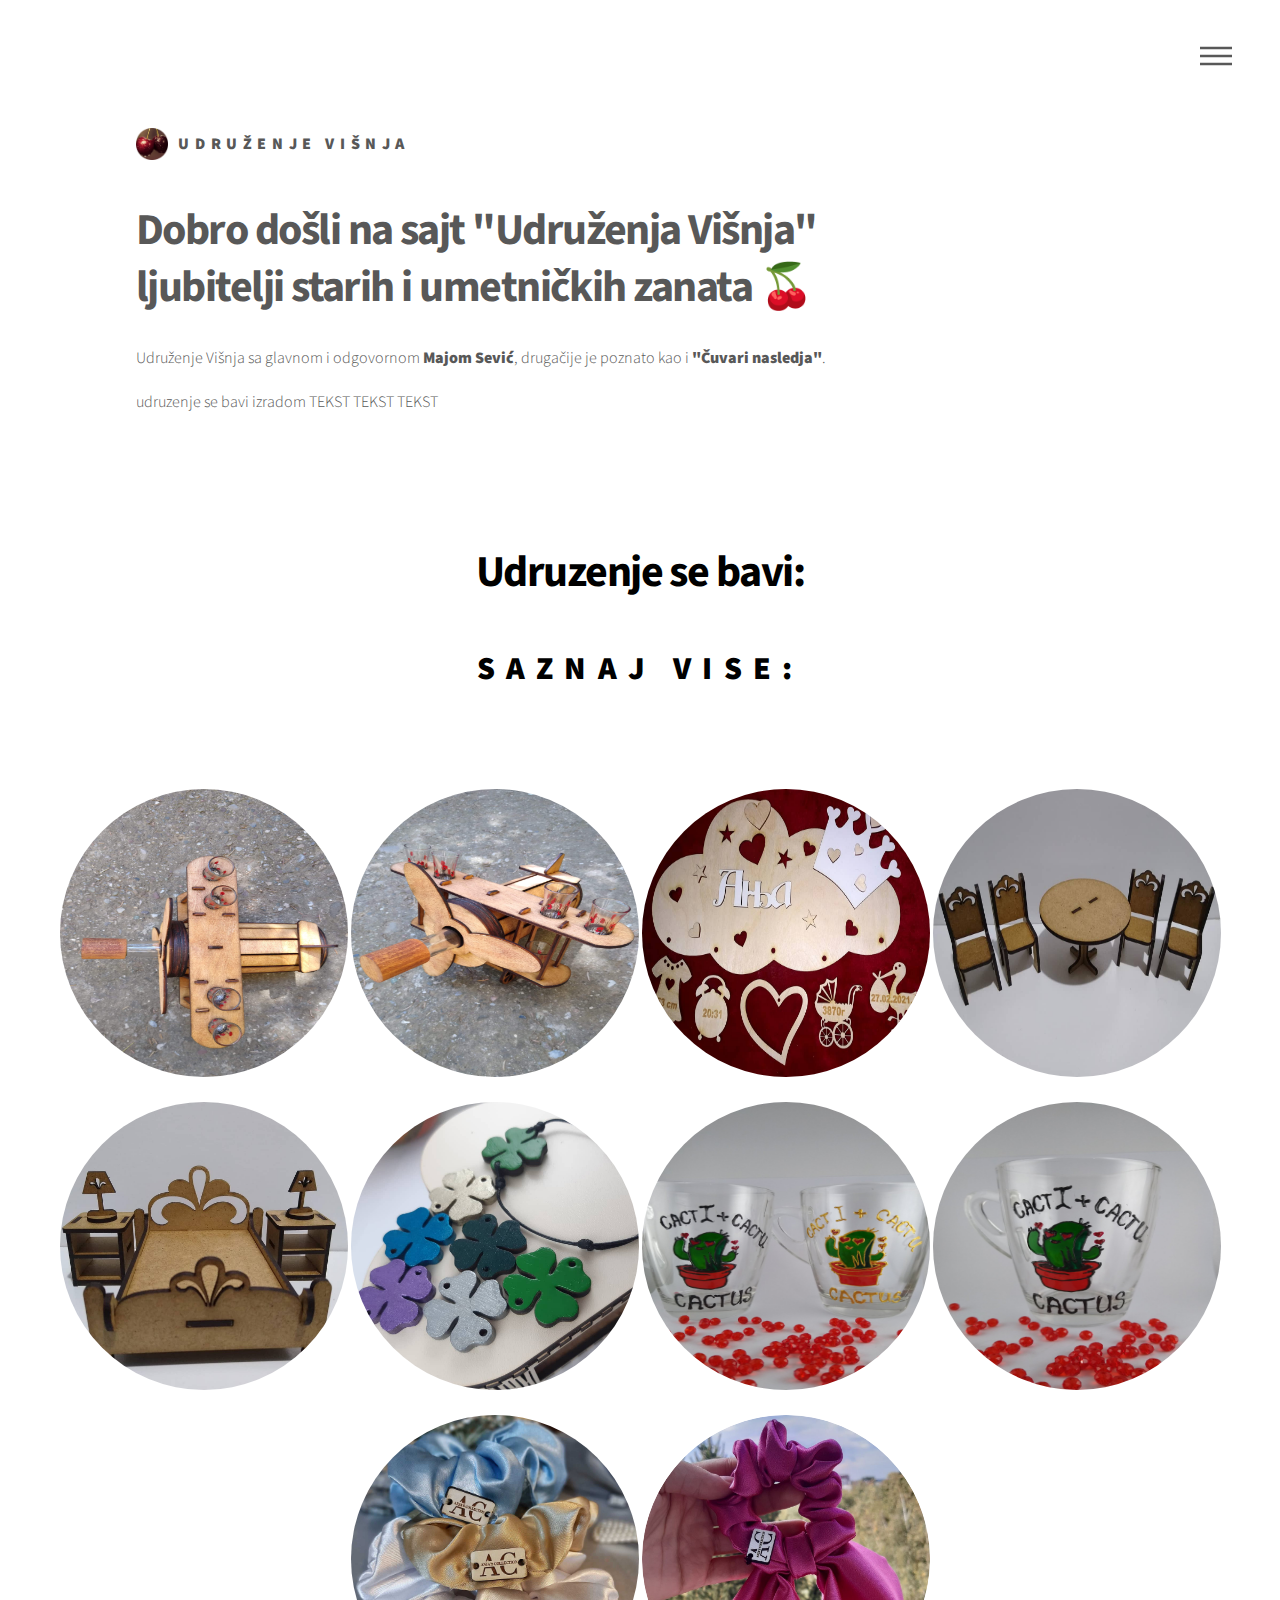
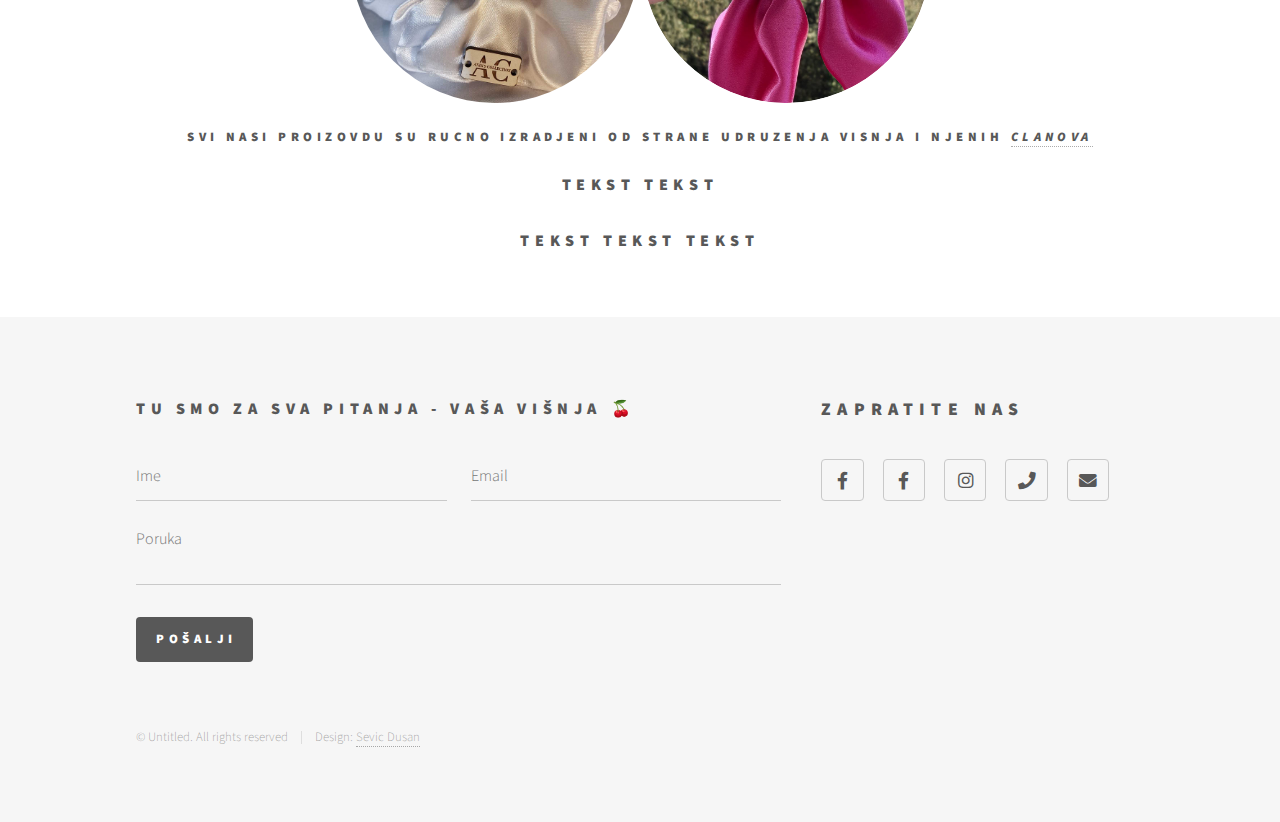
<file: index.html>
<!DOCTYPE HTML>

<html>
	<head>
		<title>Udruzenje visnja</title>
		<meta charset="utf-8" />
		<meta name="viewport" content="width=device-width, initial-scale=1, user-scalable=no" />
		<link rel="stylesheet" href="assets/css/main.css" />
		<noscript><link rel="stylesheet" href="assets/css/noscript.css" /></noscript>
		<link rel="icon" type="image/x-icon" href="favicon.ico">
	</head>
	<body class="is-preload">
		<!-- Wrapper -->
			<div id="wrapper">

				<!-- Header -->
					<header id="header">
						<div class="inner">

							<!-- Logo -->
								<a href="index.html" class="logo">
									<span class="symbol"><img src="slike/logo-krug.png" alt="" /></span><span class="title">Udruženje Višnja</span>
								</a>

							<!-- Nav -->
								<nav>
									<ul>
										<li><a href="#menu">Meni</a></li>
									</ul>
								</nav>

						</div>
					</header>

				<!-- Menu -->
					<nav id="menu">
						<h2>Meni</h2>
						<ul>
							<li><a href="index.html">Početna</a></li>
							<li><a href="galery.html">Proizvodi</a></li>
							<li><a href="vesti.html">Vesti - Dešavanja</a></li>
							<li><a href="clanovi.html">O udruženju</a></li>
						<!--	<li><a href="elements.html">Elements</a></li>-->
						</ul>
					</nav>

				<!-- Main -->
					<div id="main">
						<div class="inner">
							<header>
								<h1>Dobro došli na sajt "Udruženja Višnja"<br />
								ljubitelji starih i umetničkih zanata 🍒</h1>
								<p>Udruženje Višnja sa glavnom i odgovornom <b>Majom Sević</b>, drugačije je poznato kao i <b>"Čuvari nasledja"</b>.</p>
								<p>udruzenje se bavi izradom TEKST TEKST TEKST</p>
							</header>
							
						<!--<section class="tiles">
								<article class="style1">
									<span class="image">
										<img src="images/pic01.jpg" alt="" />
									</span>
									<a href="galery.html">
										<a href=""><h2>Magneti</h2></a>
										<div class="content">
											
										</div>
									</a>
								</article>
								<article class="style2">
									<span class="image">
										<img src="slike/laser cut/92734931_106945030988904_3971523904622559232_o.jpg" alt="" />
									</span>
									<a href="galery.html">
										<h2>Lasersko sečenje</h2>
										<div class="content">
											<p>TEKST TEKST TEKST</p>
										</div>
									</a>
								</article>
								<article class="style3">
									<span class="image">
										<img src="slike/narukvice & privesci/deteline 2.jpg" alt="" />
									</span>
									<a href="galery.html">
										<h2>Narukvice</h2>
										<div class="content">
											<p>TEKST TEKST TEKST</p>
										</div>
									</a>
								</article>
								<article class="style4">
									<span class="image">
										<img src="slike/narukvice & privesci/krigla piva i srce.jpg" alt="" />
									</span>
									<a href="galery.html">
										<h2>Privesci</h2>
										<div class="content">
											<p>TEKST TKEST KTKKEKEK.</p>
										</div>
									</a>
									
								</article>
								<article class="style5">
									<span class="image">
										<img src="slike/gumice/2.jpg" alt="" />
									</span>
									<a href="galery.html">
										<h2>Scrunchie gumice</h2>
										<div class="content">
											<p>Sed nisl arcu euismod sit amet nisi lorem etiam dolor veroeros et feugiat.</p>
										</div>
									</a>
								</article>
								<article class="style6">
									<span class="image">
										<img src="slike/case/0-02-05-ee8791353b8af9530e19d1603894f9ac06f1be6d5508ac85122230de452ca9df_eebfcd76.jpg" alt="" />
									</span>
									<a href="galery.html">
										<h2>Čaše</h2>
										<div class="content">
											<p>Sed nisl arcu euismod sit amet nisi lorem etiam dolor veroeros et feugiat.</p>
										</div>
									</a>
								</article>
								<article class="style2">
									<span class="image">
										<img src="images/pic07.jpg" alt="" />
									</span>
									<a href="galery.html">
										<h2>Flaše</h2>
										<div class="content">
											<p>Sed nisl arcu euismod sit amet nisi lorem etiam dolor veroeros et feugiat.</p>
										</div>
									</a>
								</article>
								<article class="style3">
									<span class="image">
										<img src="images/pic08.jpg" alt="" />
									</span>
									<a href="galery.html">
										<h2>Dekupaž</h2>
										<div class="content">
											<p>Sed nisl arcu euismod sit amet nisi lorem etiam dolor veroeros et feugiat.</p>
										</div>
									</a>
								</article>
								<article class="style1">
									<span class="image">
										<img src="images/pic09.jpg" alt="" />
									</span>
									<a href="galery.html">
										<h2>Grnčarija</h2>
										<div class="content">
											<p>Sed nisl arcu euismod sit amet nisi lorem etiam dolor veroeros et feugiat.</p>
										</div>
									</a>
								</article>-->	
							<!--<article class="style5">
									<span class="image">
										<img src="images/pic10.jpg" alt="" />
									</span>
									<a href="galery.html">
										<h2>TEKST</h2>
										<div class="content">
											<p>Sed nisl arcu euismod sit amet nisi lorem etiam dolor veroeros et feugiat.</p>
										</div>
									</a>
								</article>
								<article class="style6">
									<span class="image">
										<img src="images/pic11.jpg" alt="" />
									</span>
									<a href="galery.html">
										<h2>TEKST</h2>
										<div class="content">
											<p>Sed nisl arcu euismod sit amet nisi lorem etiam dolor veroeros et feugiat.</p>
										</div>
									</a>
								</article>
								<article class="style4">
									<span class="image">
										<img src="images/pic12.jpg" alt="" />
									</span>
									<a href="galery.html">
										<h2>TEKST</h2>
										<div class="content">
											<p>Sed nisl arcu euismod sit amet nisi lorem etiam dolor veroeros et feugiat.</p>
										</div>
									</a>
								</article>-->	
							</div>
						</div>
								<section class="category">
									<h1 class="heading">Udruzenje se bavi:</h1>
									<h3 class="heading2">Saznaj vise:</h3>


									
									
									
									<div class="box-container1">
										<div class="box1">
											
										
										
											<img class="img1" src="slike/laser cut/avion flasa.jpeg" alt="">
											<img class="img1" src="slike/laser cut/avion flasa 1.jpeg" alt="">
											<img class="img1" src="slike/laser cut/anja dete.jpg" alt="">
											<img class="img1" src="slike/laser cut/sto i stolice.jpg" alt="">
											<img class="img1" src="slike/laser cut/krevtetee.jpg" alt="">
											<img class="img1" src="slike/narukvice & privesci/deteline 2.jpg" alt="">
											<img class="img1" src="slike/case/caty.jpg" alt="">
											<img class="img1" src="slike/case/cackt.jpg" alt="">
											<img class="img1" src="slike/Scrunchie/13.jpg" alt="">
											<img class="img1" src="slike/okrugle/412-modified.png" alt="">
											

											<h4><p>Svi nasi proizovdu su rucno izradjeni od strane udruzenja visnja i njenih <a href="clanovi.html" target="_blank "><B><i>clanova</i></B></a></p></h4>
											<h3><p> TEKST TEKST</p>
												<p>TEKST TEKST TEKST</p></h3>
										
										</div>


									</div>
								
						
									
											
										
							</section>
					

					

				<!-- Footer -->
					<footer id="footer">
						<div class="inner">
							<section>
								<h3>Tu smo za sva pitanja - Vaša Višnja 🍒</h3>
								<form method="post" action="#">
									<div class="fields">
										<div class="field half">
											<input type="text" name="name" id="name" placeholder="Ime" />
										</div>
										<div class="field half">
											<input type="email" name="email" id="email" placeholder="Email" />
										</div>
										<div class="field">
											<textarea name="message" id="message" placeholder="Poruka"></textarea>
										</div>
									</div>
									<ul class="actions">
										<li><input type="submit" value="Pošalji" class="primary" /></li>
									</ul>
								</form>
							</section>
							<section>
								<h2>Zapratite nas</h2>
								<ul class="icons">
								<!--	<li><a href="#" class="icon brands style2 fa-twitter"><span class="label">Twitter</span></a></li>-->
								<li><a href="https://www.facebook.com/VisnjaSShop" target="_blank"class="icon brands style2 fa-facebook-f"><span class="label">Facebook - Shop</span></a></li>
								<li><a href="https://www.facebook.com/udruzenjevisnja" target="_blank"class="icon brands style2 fa-facebook-f"><span class="label">Facebook</span></a></li>
									<li><a href="https://www.instagram.com/visnjas_shop/"target="_blank" class="icon brands style2 fa-instagram"><span class="label">Instagram</span></a></li>
								<!--	<li><a href="#" class="icon brands style2 fa-dribbble"><span class="label">Dribbble</span></a></li>-->
									<!--<li><a href="#" class="icon brands style2 fa-github"><span class="label">GitHub</span></a></li>-->
								<!--	<li><a href="#" class="icon brands style2 fa-500px"><span class="label">500px</span></a></li>-->
									<li><a href="0649088960"target="_blank" class="icon solid style2 fa-phone"><span class="label">Phone</span></a></li>
									<li><a href="udruzenjevisnja@gmail.com" target="_blank"class="icon solid style2 fa-envelope"><span class="label">Email</span></a></li>
								</ul>
							</section>
							<ul class="copyright">
								<li>&copy; Untitled. All rights reserved</li><li>Design: <a href="https://sevicduk.github.io/">Sevic Dusan</a></li>
							</ul>
						</div>
					</footer>

			</div>

		<!-- Scripts -->
			<script src="assets/js/jquery.min.js"></script>
			<script src="assets/js/browser.min.js"></script>
			<script src="assets/js/breakpoints.min.js"></script>
			<script src="assets/js/util.js"></script>
			<script src="assets/js/main.js"></script>

	</body>
</html>
</file>
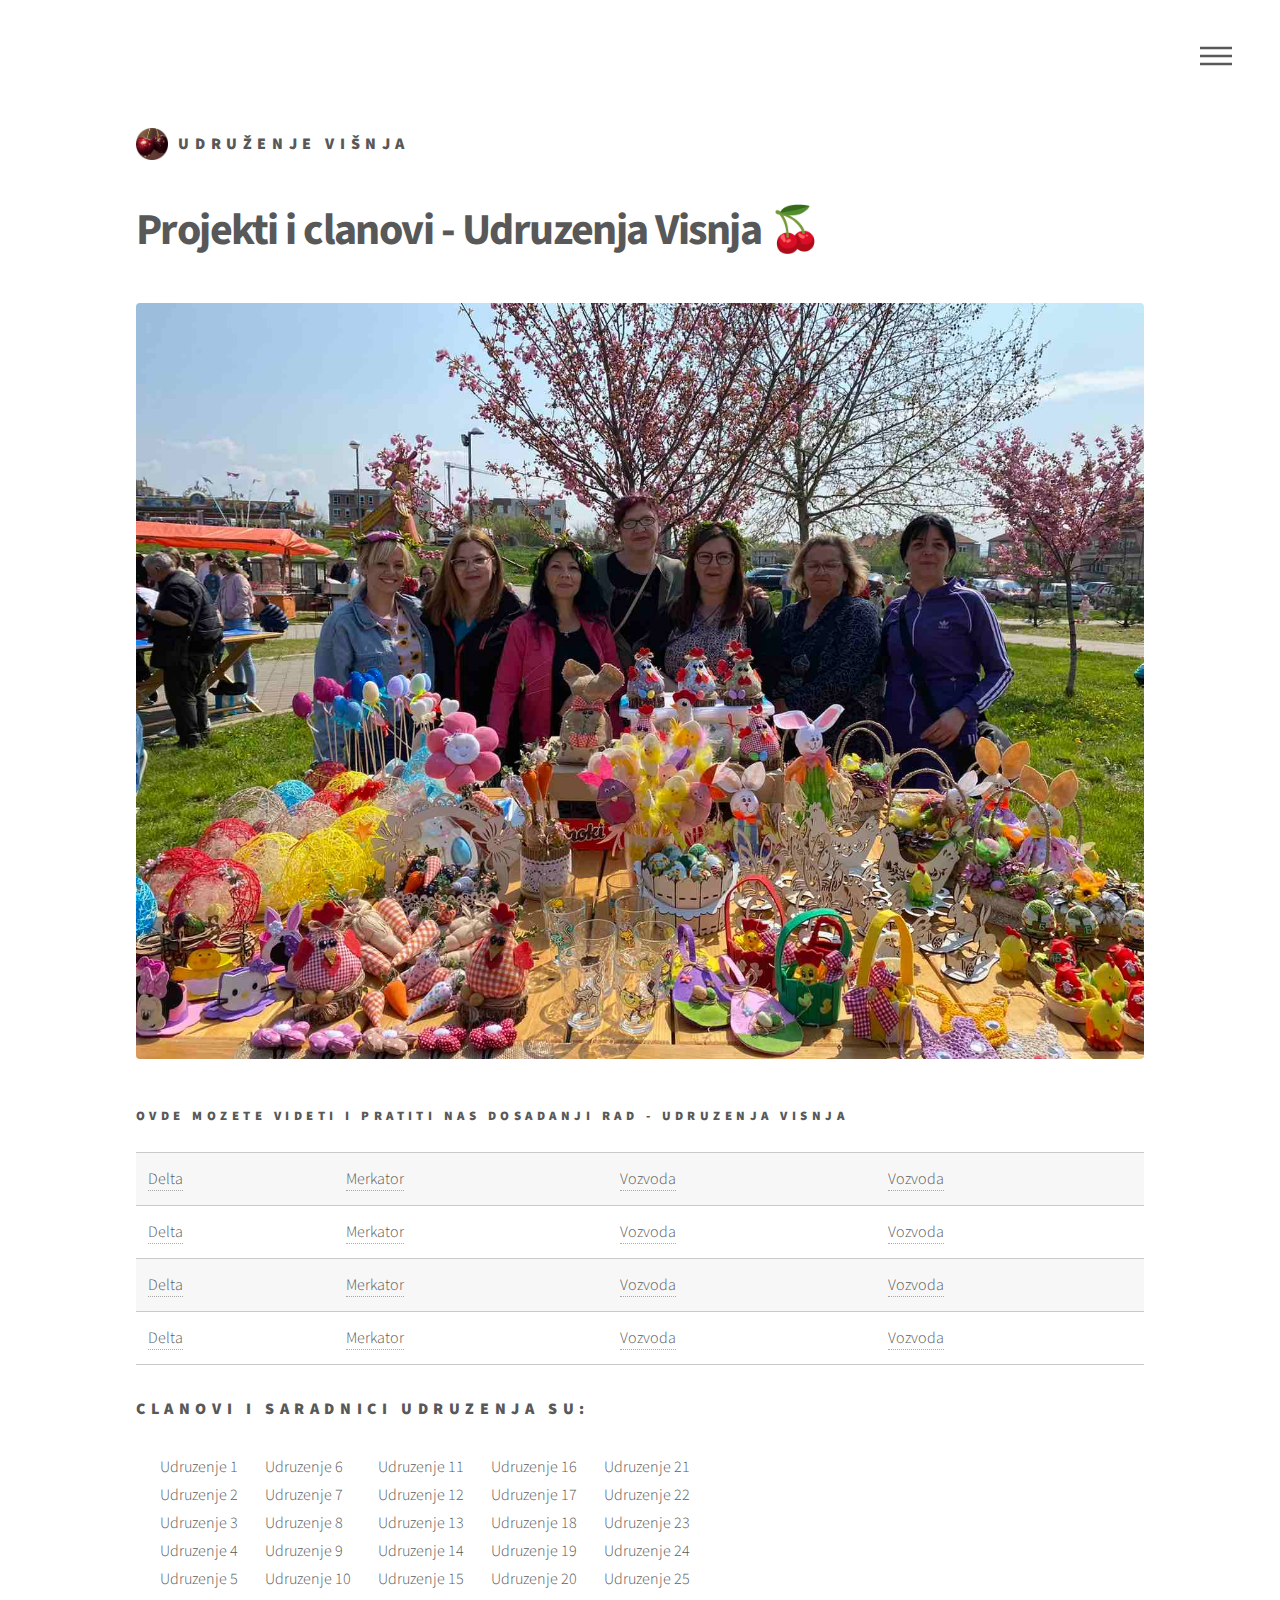
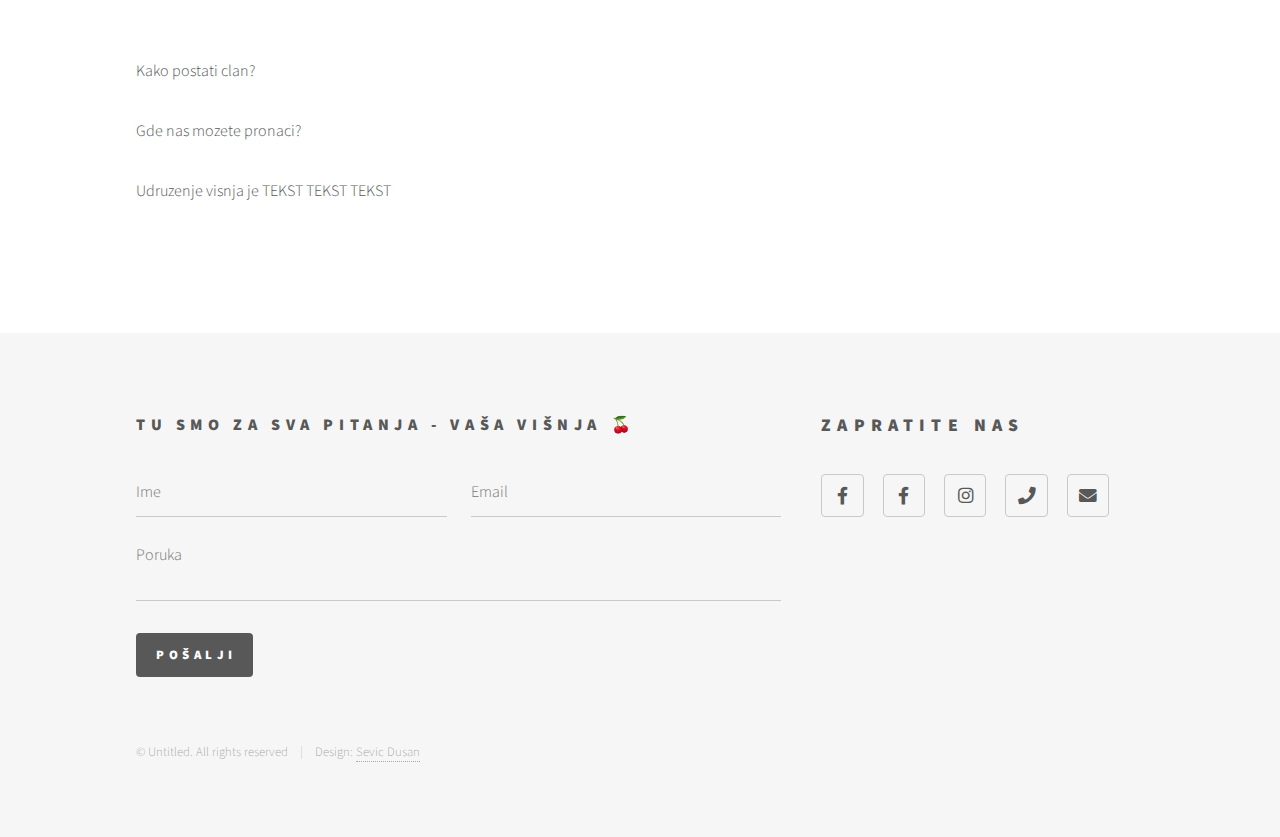
<file: clanovi.html>
<!DOCTYPE HTML>

<html>
	<head>
		<title>Udruzenje Visnja</title>
		<meta charset="utf-8" />
		<meta name="viewport" content="width=device-width, initial-scale=1, user-scalable=no" />
		<link rel="stylesheet" href="assets/css/main.css" />
		<noscript><link rel="stylesheet" href="assets/css/noscript.css" /></noscript>
		<link rel="icon" type="image/x-icon" href="favicon.ico">
	</head>
	<body class="is-preload">
		<!-- Wrapper -->
			<div id="wrapper">

				<!-- Header -->
					<header id="header">
						<div class="inner">

							<!-- Logo -->
								<a href="index.html" class="logo">
									<span class="symbol"><img src="slike/logo-krug.png" alt="" /></span><span class="title">Udruženje Višnja</span>
								</a>

							<!-- Nav -->
								<nav>
									<ul>
										<li><a href="#menu">Meni</a></li>
									</ul>
								</nav>

						</div>
					</header>

				<!-- Menu -->
					<nav id="menu">
						<h2>Meni</h2>
						<ul>
							<li><a href="index.html">Početna</a></li>
							<li><a href="galery.html">Proizvodi</a></li>
							<li><a href="vesti.html">Vesti - Dešavanja</a></li>
							<li><a href="clanovi.html">O udruženju</a></li>
						<!--	<li><a href="elements.html">Elements</a></li>-->
						</ul>
					</nav>

				<!-- Main -->
					<div id="main">
						<div class="inner">
							<h1>Projekti i clanovi  - Udruzenja Visnja 🍒</h1>
							<span class="image main"><img src="slike/Visnja/proba2.jpg" alt="" /></span>
							<h4>Ovde mozete videti i pratiti nas dosadanji rad - <strong>Udruzenja Visnja</strong></h4>
							<table class="filter" style="width:100%" >
								<tr>
								<td><a href="#" target="_blank">Delta</a></td>
								<td><a href="" target="_blank">Merkator</a></td>
								  <td><a href=""target="_blank">Vozvoda</a></td>
								  <td><a href=""target="_blank">Vozvoda</a></td>
								</tr>
								<tr>
									<td><a href="#" target="_blank">Delta</a></td>
								<td><a href="" target="_blank">Merkator</a></td>
								  <td><a href=""target="_blank">Vozvoda</a></td>
								  <td><a href=""target="_blank">Vozvoda</a></td>
								</tr>
								<tr>
									<td><a href="#" target="_blank">Delta</a></td>
									<td><a href="" target="_blank">Merkator</a></td>
									  <td><a href=""target="_blank">Vozvoda</a></td>
									  <td><a href=""target="_blank">Vozvoda</a></td>
								</tr>
								
								<tr>
									<td><a href="#" target="_blank">Delta</a></td>
									<td><a href="https://www.facebook.com/" target="_blank">Merkator</a></td>
									  <td><a href="https://www.facebook.com/"target="_blank">Vozvoda</a></td>
									  <td><a href=""target="_blank">Vozvoda</a></td>
								</tr>
							  </table>
							  <h3><p>Clanovi i saradnici udruzenja su:</h3>
								<ul class="tabela">
									<Li>Udruzenje 1</Li>
									<li>Udruzenje 2</li>
									<li>Udruzenje 3</li>
									<li>Udruzenje 4</li>
									<li>Udruzenje 5</li>
								</ul>
								<ul class="tabela">
									<Li>Udruzenje 6</Li>
									<li>Udruzenje 7</li>
									<li>Udruzenje 8</li>
									<li>Udruzenje 9</li>
									<li>Udruzenje 10</li>
								</ul>
								<ul class="tabela">
									<Li>Udruzenje 11</Li>
									<li>Udruzenje 12</li>
									<li>Udruzenje 13</li>
									<li>Udruzenje 14</li>
									<li>Udruzenje 15</li>
								</ul>
								<ul class="tabela">
									<Li>Udruzenje 16</Li>
									<li>Udruzenje 17</li>
									<li>Udruzenje 18</li>
									<li>Udruzenje 19</li>
									<li>Udruzenje 20</li>
								</ul>
								<ul class="tabela">
									<Li>Udruzenje 21</Li>
									<li>Udruzenje 22</li>
									<li>Udruzenje 23</li>
									<li>Udruzenje 24</li>
									<li>Udruzenje 25</li>
								</ul>
							</p>

							
							<p>Kako postati clan?</p>
							<p>Gde nas mozete pronaci?</p>
							<p>Udruzenje visnja je  TEKST TEKST TEKST</p>
						</div>
					</div>

				<!-- Footer -->
				<footer id="footer">
					<div class="inner">
						<section>
							<h3>Tu smo za sva pitanja - Vaša Višnja 🍒</h3>
							<form method="post" action="#">
								<div class="fields">
									<div class="field half">
										<input type="text" name="name" id="name" placeholder="Ime" />
									</div>
									<div class="field half">
										<input type="email" name="email" id="email" placeholder="Email" />
									</div>
									<div class="field">
										<textarea name="message" id="message" placeholder="Poruka"></textarea>
									</div>
								</div>
								<ul class="actions">
									<li><input type="submit" value="Pošalji" class="primary" /></li>
								</ul>
							</form>
						</section>
						<section>
							<h2>Zapratite nas</h2>
							<ul class="icons">
							<!--	<li><a href="#" class="icon brands style2 fa-twitter"><span class="label">Twitter</span></a></li>-->
							<li><a href="https://www.facebook.com/VisnjaSShop" class="icon brands style2 fa-facebook-f"><span class="label">Facebook - Shop</span></a></li>
							<li><a href="https://www.facebook.com/udruzenjevisnja" class="icon brands style2 fa-facebook-f"><span class="label">Facebook</span></a></li>
								<li><a href="https://www.instagram.com/visnjas_shop/" class="icon brands style2 fa-instagram"><span class="label">Instagram</span></a></li>
							<!--	<li><a href="#" class="icon brands style2 fa-dribbble"><span class="label">Dribbble</span></a></li>-->
								<!--<li><a href="#" class="icon brands style2 fa-github"><span class="label">GitHub</span></a></li>-->
							<!--	<li><a href="#" class="icon brands style2 fa-500px"><span class="label">500px</span></a></li>-->
								<li><a href="0649088960" class="icon solid style2 fa-phone"><span class="label">Phone</span></a></li>
								<li><a href="udruzenjevisnja@gmail.com" class="icon solid style2 fa-envelope"><span class="label">Email</span></a></li>
							</ul>
						</section>
						<ul class="copyright">
							<li>&copy; Untitled. All rights reserved</li><li>Design: <a href="https://sevicduk.github.io/">Sevic Dusan</a></li>
						</ul>
					</div>
				</footer>

		</div>
			</div>

		<!-- Scripts -->
			<script src="assets/js/jquery.min.js"></script>
			<script src="assets/js/browser.min.js"></script>
			<script src="assets/js/breakpoints.min.js"></script>
			<script src="assets/js/util.js"></script>
			<script src="assets/js/main.js"></script>

	</body>
</html>
</file>
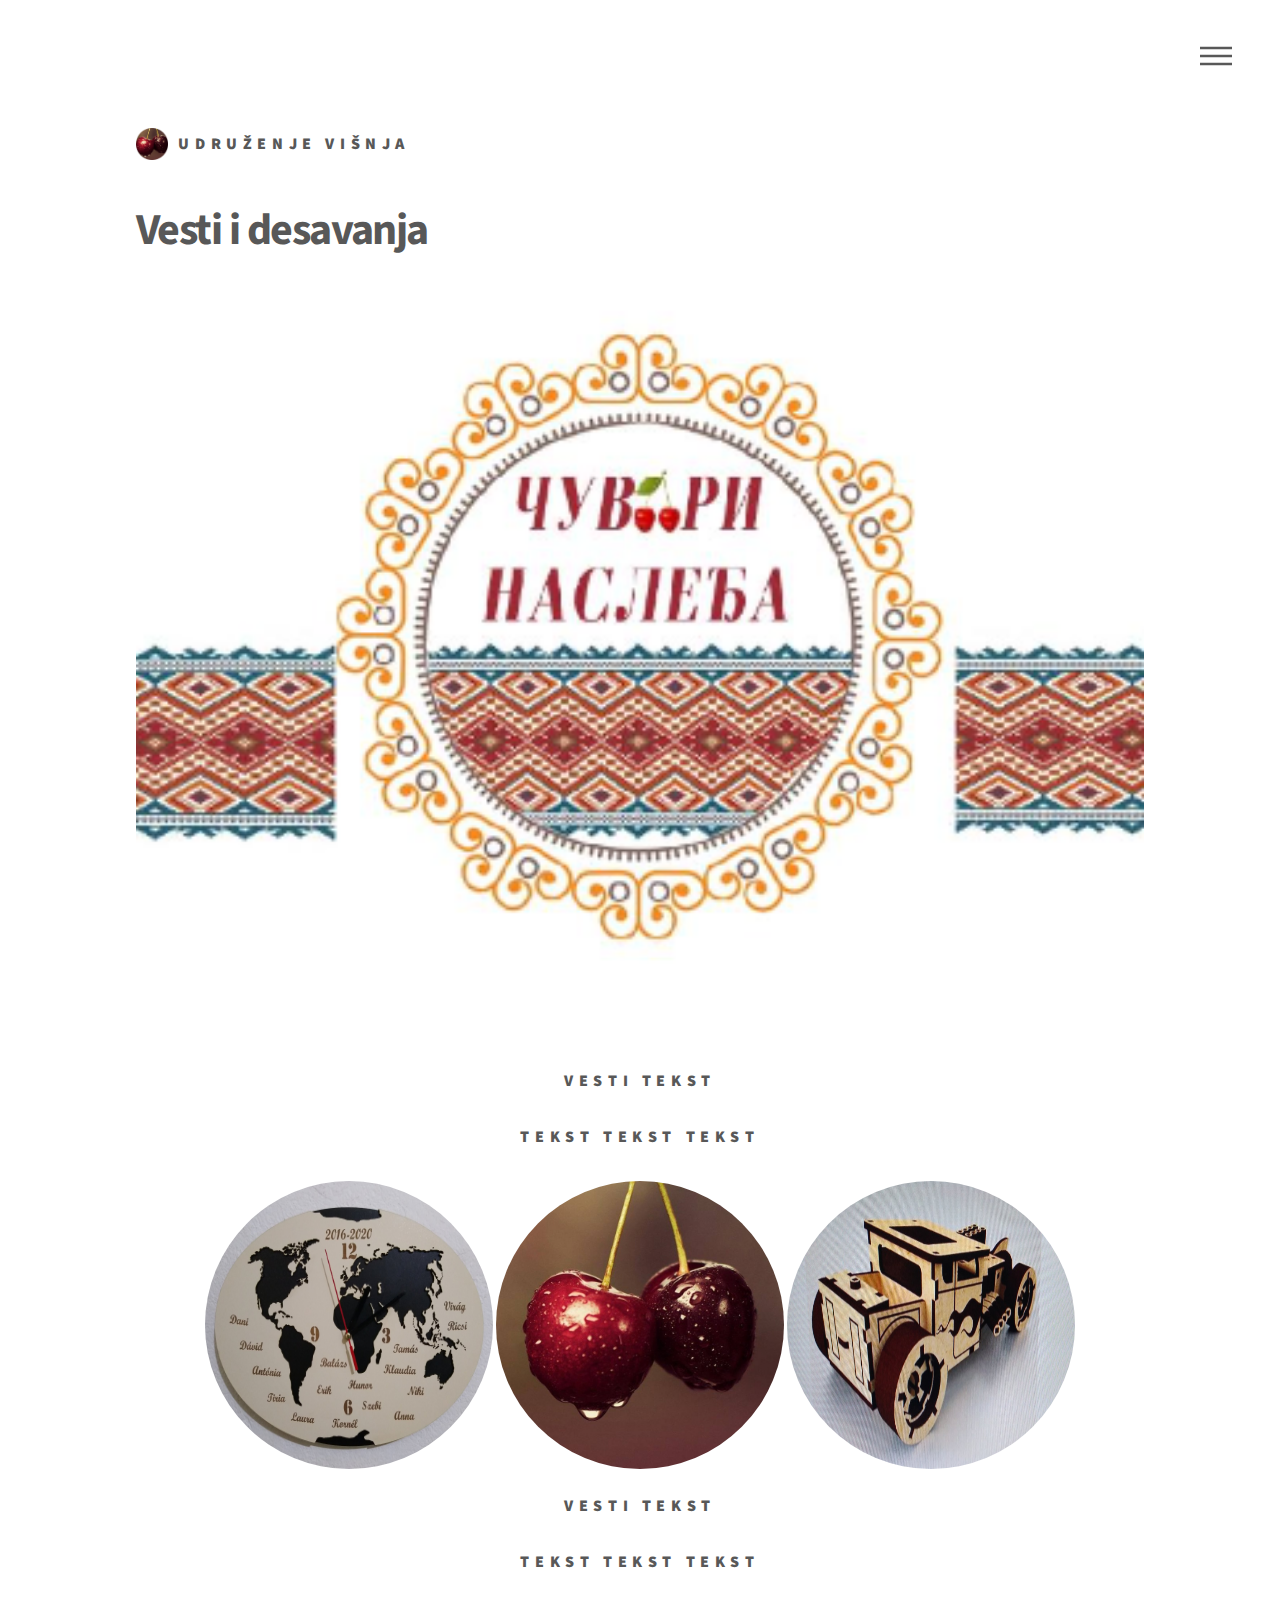
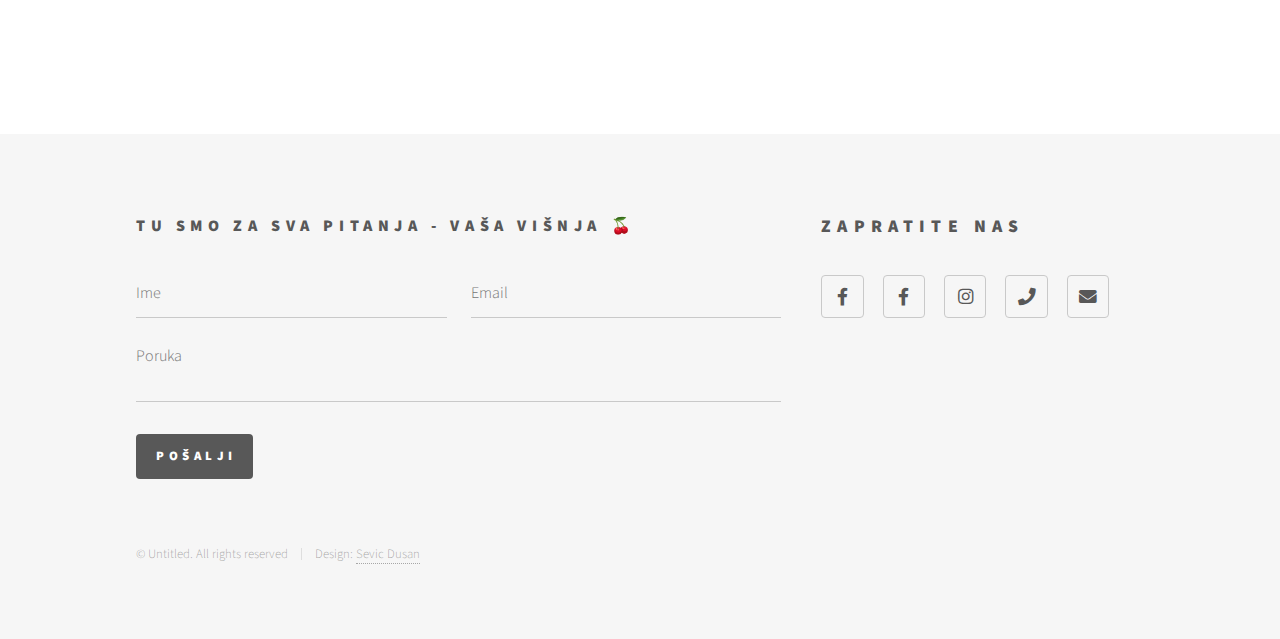
<file: vesti.html>
<!DOCTYPE HTML>

<html>
	<head>
		<title>Udruzenje Visnja</title>
		<meta charset="utf-8" />
		<meta name="viewport" content="width=device-width, initial-scale=1, user-scalable=no" />
		<link rel="stylesheet" href="assets/css/main.css" />
		<noscript><link rel="stylesheet" href="assets/css/noscript.css" /></noscript>
		<link rel="icon" type="image/x-icon" href="favicon.ico">
	</head>
	<body class="is-preload">
		<!-- Wrapper -->
			<div id="wrapper">

				<!-- Header -->
					<header id="header">
						<div class="inner">

							<!-- Logo -->
								<a href="index.html" class="logo">
									<span class="symbol"><img src="slike/logo-krug.png" alt="" /></span><span class="title">Udruženje Višnja</span>
								</a>

							<!-- Nav -->
								<nav>
									<ul>
										<li><a href="#menu">Meni</a></li>
									</ul>
								</nav>

						</div>
					</header>

				<!-- Menu -->
					<nav id="menu">
						<h2>Meni</h2>
						<ul>
							<li><a href="index.html">Početna</a></li>
							<li><a href="galery.html">Proizvodi</a></li>
							<li><a href="vesti.html">Vesti - Dešavanja</a></li>
							<li><a href="clanovi.html">O udruženju</a></li>
							<!-- <li><a href="elements.html">Elements</a></li>-->
						</ul>
					</nav>

				<!-- Main -->
					<div id="main">
						<div class="inner">
							<h1>Vesti i desavanja</h1>
							<span class="image main"><img src="cuvari nasledja.png" alt="" /></span>
							<div class="box-container1">
								<div class="box1">
							<h3><p> VESTI TEKST</p>
							<p>TEKST TEKST TEKST</p></h3>
							
							
									
							<img class="img1" src="slike/Visnja/24.jpg" alt="">	
							<img class="img1" src="slike/logo.jpg" alt="">
									
									
									<img class="img1" src="slike/Visnja/25.jpg" alt="">

									<h3><p> VESTI TEKST</p>
										<p>TEKST TEKST TEKST</p></h3>
									</div>	
									</div>
						</div>
					</div>

				<!-- Footer -->
				<footer id="footer">
					<div class="inner">
						<section>
							<h3>Tu smo za sva pitanja - Vaša Višnja 🍒</h3>
							<form method="post" action="#">
								<div class="fields">
									<div class="field half">
										<input type="text" name="name" id="name" placeholder="Ime" />
									</div>
									<div class="field half">
										<input type="email" name="email" id="email" placeholder="Email" />
									</div>
									<div class="field">
										<textarea name="message" id="message" placeholder="Poruka"></textarea>
									</div>
								</div>
								<ul class="actions">
									<li><input type="submit" value="Pošalji" class="primary" /></li>
								</ul>
							</form>
						</section>
						<section>
							<h2>Zapratite nas</h2>
							<ul class="icons">
							<!--	<li><a href="#" class="icon brands style2 fa-twitter"><span class="label">Twitter</span></a></li>-->
							<li><a href="https://www.facebook.com/VisnjaSShop"target="_blank" class="icon brands style2 fa-facebook-f"><span class="label">Facebook - Shop</span></a></li>
							<li><a href="https://www.facebook.com/udruzenjevisnja"target="_blank" class="icon brands style2 fa-facebook-f"><span class="label">Facebook</span></a></li>
								<li><a href="https://www.instagram.com/visnjas_shop/"target="_blank" class="icon brands style2 fa-instagram"><span class="label">Instagram</span></a></li>
							<!--	<li><a href="#" class="icon brands style2 fa-dribbble"><span class="label">Dribbble</span></a></li>-->
								<!--<li><a href="#" class="icon brands style2 fa-github"><span class="label">GitHub</span></a></li>-->
							<!--	<li><a href="#" class="icon brands style2 fa-500px"><span class="label">500px</span></a></li>-->
								<li><a href="0649088960"target="_blank" class="icon solid style2 fa-phone"><span class="label">Phone</span></a></li>
								<li><a href="udruzenjevisnja@gmail.com"target="_blank" class="icon solid style2 fa-envelope"><span class="label">Email</span></a></li>
							</ul>
						</section>
						<ul class="copyright">
							<li>&copy; Untitled. All rights reserved</li><li>Design: <a href="https://sevicduk.github.io/">Sevic Dusan</a></li>
						</ul>
					</div>
				</footer>

		</div>

		<!-- Scripts -->
			<script src="assets/js/jquery.min.js"></script>
			<script src="assets/js/browser.min.js"></script>
			<script src="assets/js/breakpoints.min.js"></script>
			<script src="assets/js/util.js"></script>
			<script src="assets/js/main.js"></script>

	</body>
</html>
</file>
<file: assets/css/noscript.css>
/*
	Phantom by HTML5 UP
	html5up.net | @ajlkn
	Free for personal and commercial use under the CCA 3.0 license (html5up.net/license)
*/

/* Tiles */

	body.is-preload .tiles article {
		-moz-transform: none;
		-webkit-transform: none;
		-ms-transform: none;
		transform: none;
		opacity: 1;
	}
</file>
<file: assets/css/main.css>
@import url(fontawesome-all.min.css);
@import url("https://fonts.googleapis.com/css?family=Source+Sans+Pro:300,700,900");

/*
	Phantom by HTML5 UP
	html5up.net | @ajlkn
	Free for personal and commercial use under the CCA 3.0 license (html5up.net/license)
*/

html, body, div, span, applet, object,
iframe, h1, h2, h3, h4, h5, h6, p, blockquote,
pre, a, abbr, acronym, address, big, cite,
code, del, dfn, em, img, ins, kbd, q, s, samp,
small, strike, strong, sub, sup, tt, var, b,
u, i, center, dl, dt, dd, ol, ul, li, fieldset,
form, label, legend, table, caption, tbody,
tfoot, thead, tr, th, td, article, aside,
canvas, details, embed, figure, figcaption,
footer, header, hgroup, menu, nav, output, ruby,
section, summary, time, mark, audio, video {
	margin: 0;
	padding: 0;
	border: 0;
	font-size: 100%;
	font: inherit;
	vertical-align: baseline;}

article, aside, details, figcaption, figure,
footer, header, hgroup, menu, nav, section {
	display: block;}

body {
	line-height: 1;
}

ol, ul {
	list-style: none;
}

blockquote, q {
	quotes: none;
}

	blockquote:before, blockquote:after, q:before, q:after {
		content: '';
		content: none;
	}

	
table {
	border-collapse: collapse;
	border-spacing: 0;
}

body {
	-webkit-text-size-adjust: none;
}

mark {
	background-color: transparent;
	color: inherit;
}

input::-moz-focus-inner {
	border: 0;
	padding: 0;
}

input, select, textarea {
	-moz-appearance: none;
	-webkit-appearance: none;
	-ms-appearance: none;
	appearance: none;
}

/* Basic */

	@-ms-viewport {
		width: device-width;
	}

	body {
		-ms-overflow-style: scrollbar;
	}

	@media screen and (max-width: 480px) {

		html, body {
			min-width: 320px;
		}

	}

	html {
		box-sizing: border-box;
	}

	*, *:before, *:after {
		box-sizing: inherit;
	}

	body {
		background: #ffffff;
	}

		body.is-preload *, body.is-preload *:before, body.is-preload *:after {
			-moz-animation: none !important;
			-webkit-animation: none !important;
			-ms-animation: none !important;
			animation: none !important;
			-moz-transition: none !important;
			-webkit-transition: none !important;
			-ms-transition: none !important;
			transition: none !important;
		}

/* Type */

	body, input, select, textarea {
		color: #585858;
		font-family: "Source Sans Pro", Helvetica, sans-serif;
		font-size: 16pt;
		font-weight: 300;
		line-height: 1.75;
	}

		@media screen and (max-width: 1680px) {

			body, input, select, textarea {
				font-size: 14pt;
			}

		}

		@media screen and (max-width: 1280px) {

			body, input, select, textarea {
				font-size: 12pt;
			}

		}

	a {
		-moz-transition: border-bottom-color 0.2s ease, color 0.2s ease;
		-webkit-transition: border-bottom-color 0.2s ease, color 0.2s ease;
		-ms-transition: border-bottom-color 0.2s ease, color 0.2s ease;
		transition: border-bottom-color 0.2s ease, color 0.2s ease;
		text-decoration: none;
		color: #585858;
		border-bottom: dotted 1px rgba(88, 88, 88, 0.5);
	}

		a:hover {
			border-bottom-color: transparent;
			color: #f2849e !important;
		}

	strong, b {
		font-weight: 900;
	}

	em, i {
		font-style: italic;
	}

	p {
		margin: 0 0 2em 0;
	}

	h1 {
		font-size: 2.75em;
		font-weight: 700;
		line-height: 1.3;
		margin: 0 0 1em 0;
		letter-spacing: -0.035em;
	}

		h1 a {
			color: inherit;
		}

		@media screen and (max-width: 736px) {

			h1 {
				font-size: 2em;
				margin: 0 0 1em 0;
			}

		}

		@media screen and (max-width: 360px) {

			h1 {
				font-size: 1.75em;
			}

		}

	h2, h3, h4, h5, h6 {
		font-weight: 900;
		line-height: 1.5;
		margin: 0 0 2em 0;
		text-transform: uppercase;
		letter-spacing: 0.35em;
	}

		h2 a, h3 a, h4 a, h5 a, h6 a {
			color: inherit;
		}

	h2 {
		font-size: 1.1em;
	}

	h3 {
		font-size: 1em;
	}

	h4 {
		font-size: 0.8em;
	}

	h5 {
		font-size: 0.8em;
	}

	h6 {
		font-size: 0.8em;
	}

	@media screen and (max-width: 980px) {

		h1 br, h2 br, h3 br, h4 br, h5 br, h6 br {
			display: none;
		}

	}

	@media screen and (max-width: 736px) {

		h2 {
			font-size: 1em;
		}

		h3 {
			font-size: 0.8em;
		}

	}

	sub {
		font-size: 0.8em;
		position: relative;
		top: 0.5em;
	}

	sup {
		font-size: 0.8em;
		position: relative;
		top: -0.5em;
	}

	blockquote {
		border-left: solid 4px #c9c9c9;
		font-style: italic;
		margin: 0 0 2em 0;
		padding: 0.5em 0 0.5em 2em;
	}

	code {
		background: rgba(144, 144, 144, 0.075);
		border-radius: 4px;
		border: solid 1px #c9c9c9;
		font-family: "Courier New", monospace;
		font-size: 0.9em;
		margin: 0 0.25em;
		padding: 0.25em 0.65em;
	}

	pre {
		-webkit-overflow-scrolling: touch;
		font-family: "Courier New", monospace;
		font-size: 0.9em;
		margin: 0 0 2em 0;
	}

		pre code {
			display: block;
			line-height: 1.75;
			padding: 1em 1.5em;
			overflow-x: auto;
		}

	hr {
		border: 0;
		border-bottom: solid 1px #c9c9c9;
		margin: 2em 0;
	}

		hr.major {
			margin: 3em 0;
		}

	.align-left {
		text-align: left;
	}

	.align-center {
		text-align: center;
	}

	.align-right {
		text-align: right;
	}

/* Style for the modal window */
.modal {
	display: none; /* Hidden by default */
	position: fixed; /* Stay in place */
	z-index: 9999; /* Sit on top */
	padding-top: 50px; /* Location of the box */
	left: 0;
	top: 0;
	width: 100%; /* Full width */
	height: 100%; /* Full height */
	overflow: auto; /* Enable scroll if needed */
	background-color: rgb(0,0,0); /* Fallback color */
	background-color: rgba(0,0,0,0.9); /* Black w/ opacity */
  }
  

.heading{
	text-align: center;
	margin: bottom 2.5rem;

	color:black;
}
.heading2{
	text-align: center;
	margin: bottom 2.5rem;
	font-size: 2rem;
	color:black;
}




.box-container1{
		
}
		.box1{
			text-align: center;
			padding: 2rem;
			
		}
		.img1{
			height: 18rem;
			width: 18rem;
			border-radius: 50%;
			margin-bottom: 1rem;
			
	

		}
			
			


  /* Style for the modal content */
  .modal-content {
	margin: auto;
	display: block;
	width: 80%;
	max-width: 700px;
  }
  
  /* Style for the close button */
  .close {
	position: absolute;
	top: 10px;
	right: 25px;
	color: white;
	font-size: 35px;
	font-weight: bold;
	cursor: pointer;
  }
  
  .close:hover,
  .close:focus {
	color: #999;
	text-decoration: none;
	cursor: pointer;
  }
  

/* Row */
.tabela{
	display: inline-block;
	list-style-type: none;
	
}
	.row {
		display: flex;
		flex-wrap: wrap;
		box-sizing: border-box;
		align-items: stretch;
	}

		.row > * {
			box-sizing: border-box;
		}

		.row.gtr-uniform > * > :last-child {
			margin-bottom: 0;
		}

		.row.aln-left {
			justify-content: flex-start;
		}

		.row.aln-center {
			justify-content: center;
		}

		.row.aln-right {
			justify-content: flex-end;
		}

		.row.aln-top {
			align-items: flex-start;
		}

		.row.aln-middle {
			align-items: center;
		}

		.row.aln-bottom {
			align-items: flex-end;
		}

		.row > .imp {
			order: -1;
		}

		.row > .col-1 {
			width: 8.33333%;
		}

		.row > .off-1 {
			margin-left: 8.33333%;
		}

		.row > .col-2 {
			width: 16.66667%;
		}

		.row > .off-2 {
			margin-left: 16.66667%;
		}

		.row > .col-3 {
			width: 25%;
		}

		.row > .off-3 {
			margin-left: 25%;
		}

		.row > .col-4 {
			width: 33.33333%;
		}

		.row > .off-4 {
			margin-left: 33.33333%;
		}

		.row > .col-5 {
			width: 41.66667%;
		}

		.row > .off-5 {
			margin-left: 41.66667%;
		}

		.row > .col-6 {
			width: 50%;
		}

		.row > .off-6 {
			margin-left: 50%;
		}

		.row > .col-7 {
			width: 58.33333%;
		}

		.row > .off-7 {
			margin-left: 58.33333%;
		}

		.row > .col-8 {
			width: 66.66667%;
		}

		.row > .off-8 {
			margin-left: 66.66667%;
		}

		.row > .col-9 {
			width: 75%;
		}

		.row > .off-9 {
			margin-left: 75%;
		}

		.row > .col-10 {
			width: 83.33333%;
		}

		.row > .off-10 {
			margin-left: 83.33333%;
		}

		.row > .col-11 {
			width: 91.66667%;
		}

		.row > .off-11 {
			margin-left: 91.66667%;
		}

		.row > .col-12 {
			width: 100%;
		}

		.row > .off-12 {
			margin-left: 100%;
		}

		.row.gtr-0 {
			margin-top: 0;
			margin-left: 0em;
		}

			.row.gtr-0 > * {
				padding: 0 0 0 0em;
			}

			.row.gtr-0.gtr-uniform {
				margin-top: 0em;
			}

				.row.gtr-0.gtr-uniform > * {
					padding-top: 0em;
				}

		.row.gtr-25 {
			margin-top: 0;
			margin-left: -0.5em;
		}

			.row.gtr-25 > * {
				padding: 0 0 0 0.5em;
			}

			.row.gtr-25.gtr-uniform {
				margin-top: -0.5em;
			}

				.row.gtr-25.gtr-uniform > * {
					padding-top: 0.5em;
				}

		.row.gtr-50 {
			margin-top: 0;
			margin-left: -1em;
		}

			.row.gtr-50 > * {
				padding: 0 0 0 1em;
			}

			.row.gtr-50.gtr-uniform {
				margin-top: -1em;
			}

				.row.gtr-50.gtr-uniform > * {
					padding-top: 1em;
				}

		.row {
			margin-top: 0;
			margin-left: -2em;
		}

			.row > * {
				padding: 0 0 0 2em;
			}

			.row.gtr-uniform {
				margin-top: -2em;
			}

				.row.gtr-uniform > * {
					padding-top: 2em;
				}

		.row.gtr-150 {
			margin-top: 0;
			margin-left: -3em;
		}

			.row.gtr-150 > * {
				padding: 0 0 0 3em;
			}

			.row.gtr-150.gtr-uniform {
				margin-top: -3em;
			}

				.row.gtr-150.gtr-uniform > * {
					padding-top: 3em;
				}

		.row.gtr-200 {
			margin-top: 0;
			margin-left: -4em;
		}

			.row.gtr-200 > * {
				padding: 0 0 0 4em;
			}

			.row.gtr-200.gtr-uniform {
				margin-top: -4em;
			}

				.row.gtr-200.gtr-uniform > * {
					padding-top: 4em;
				}

		@media screen and (max-width: 1680px) {

			.row {
				display: flex;
				flex-wrap: wrap;
				box-sizing: border-box;
				align-items: stretch;
			}

				.row > * {
					box-sizing: border-box;
				}

				.row.gtr-uniform > * > :last-child {
					margin-bottom: 0;
				}

				.row.aln-left {
					justify-content: flex-start;
				}

				.row.aln-center {
					justify-content: center;
				}

				.row.aln-right {
					justify-content: flex-end;
				}

				.row.aln-top {
					align-items: flex-start;
				}

				.row.aln-middle {
					align-items: center;
				}

				.row.aln-bottom {
					align-items: flex-end;
				}

				.row > .imp-xlarge {
					order: -1;
				}

				.row > .col-1-xlarge {
					width: 8.33333%;
				}

				.row > .off-1-xlarge {
					margin-left: 8.33333%;
				}

				.row > .col-2-xlarge {
					width: 16.66667%;
				}

				.row > .off-2-xlarge {
					margin-left: 16.66667%;
				}

				.row > .col-3-xlarge {
					width: 25%;
				}

				.row > .off-3-xlarge {
					margin-left: 25%;
				}

				.row > .col-4-xlarge {
					width: 33.33333%;
				}

				.row > .off-4-xlarge {
					margin-left: 33.33333%;
				}

				.row > .col-5-xlarge {
					width: 41.66667%;
				}

				.row > .off-5-xlarge {
					margin-left: 41.66667%;
				}

				.row > .col-6-xlarge {
					width: 50%;
				}

				.row > .off-6-xlarge {
					margin-left: 50%;
				}

				.row > .col-7-xlarge {
					width: 58.33333%;
				}

				.row > .off-7-xlarge {
					margin-left: 58.33333%;
				}

				.row > .col-8-xlarge {
					width: 66.66667%;
				}

				.row > .off-8-xlarge {
					margin-left: 66.66667%;
				}

				.row > .col-9-xlarge {
					width: 75%;
				}

				.row > .off-9-xlarge {
					margin-left: 75%;
				}

				.row > .col-10-xlarge {
					width: 83.33333%;
				}

				.row > .off-10-xlarge {
					margin-left: 83.33333%;
				}

				.row > .col-11-xlarge {
					width: 91.66667%;
				}

				.row > .off-11-xlarge {
					margin-left: 91.66667%;
				}

				.row > .col-12-xlarge {
					width: 100%;
				}

				.row > .off-12-xlarge {
					margin-left: 100%;
				}

				.row.gtr-0 {
					margin-top: 0;
					margin-left: 0em;
				}

					.row.gtr-0 > * {
						padding: 0 0 0 0em;
					}

					.row.gtr-0.gtr-uniform {
						margin-top: 0em;
					}

						.row.gtr-0.gtr-uniform > * {
							padding-top: 0em;
						}

				.row.gtr-25 {
					margin-top: 0;
					margin-left: -0.5em;
				}

					.row.gtr-25 > * {
						padding: 0 0 0 0.5em;
					}

					.row.gtr-25.gtr-uniform {
						margin-top: -0.5em;
					}

						.row.gtr-25.gtr-uniform > * {
							padding-top: 0.5em;
						}

				.row.gtr-50 {
					margin-top: 0;
					margin-left: -1em;
				}

					.row.gtr-50 > * {
						padding: 0 0 0 1em;
					}

					.row.gtr-50.gtr-uniform {
						margin-top: -1em;
					}

						.row.gtr-50.gtr-uniform > * {
							padding-top: 1em;
						}

				.row {
					margin-top: 0;
					margin-left: -2em;
				}

					.row > * {
						padding: 0 0 0 2em;
					}

					.row.gtr-uniform {
						margin-top: -2em;
					}

						.row.gtr-uniform > * {
							padding-top: 2em;
						}

				.row.gtr-150 {
					margin-top: 0;
					margin-left: -3em;
				}

					.row.gtr-150 > * {
						padding: 0 0 0 3em;
					}

					.row.gtr-150.gtr-uniform {
						margin-top: -3em;
					}

						.row.gtr-150.gtr-uniform > * {
							padding-top: 3em;
						}

				.row.gtr-200 {
					margin-top: 0;
					margin-left: -4em;
				}

					.row.gtr-200 > * {
						padding: 0 0 0 4em;
					}

					.row.gtr-200.gtr-uniform {
						margin-top: -4em;
					}

						.row.gtr-200.gtr-uniform > * {
							padding-top: 4em;
						}

		}

		@media screen and (max-width: 1280px) {

			.row {
				display: flex;
				flex-wrap: wrap;
				box-sizing: border-box;
				align-items: stretch;
			}

				.row > * {
					box-sizing: border-box;
				}

				.row.gtr-uniform > * > :last-child {
					margin-bottom: 0;
				}

				.row.aln-left {
					justify-content: flex-start;
				}

				.row.aln-center {
					justify-content: center;
				}

				.row.aln-right {
					justify-content: flex-end;
				}

				.row.aln-top {
					align-items: flex-start;
				}

				.row.aln-middle {
					align-items: center;
				}

				.row.aln-bottom {
					align-items: flex-end;
				}

				.row > .imp-large {
					order: -1;
				}

				.row > .col-1-large {
					width: 8.33333%;
				}

				.row > .off-1-large {
					margin-left: 8.33333%;
				}

				.row > .col-2-large {
					width: 16.66667%;
				}

				.row > .off-2-large {
					margin-left: 16.66667%;
				}

				.row > .col-3-large {
					width: 25%;
				}

				.row > .off-3-large {
					margin-left: 25%;
				}

				.row > .col-4-large {
					width: 33.33333%;
				}

				.row > .off-4-large {
					margin-left: 33.33333%;
				}

				.row > .col-5-large {
					width: 41.66667%;
				}

				.row > .off-5-large {
					margin-left: 41.66667%;
				}

				.row > .col-6-large {
					width: 50%;
				}

				.row > .off-6-large {
					margin-left: 50%;
				}

				.row > .col-7-large {
					width: 58.33333%;
				}

				.row > .off-7-large {
					margin-left: 58.33333%;
				}

				.row > .col-8-large {
					width: 66.66667%;
				}

				.row > .off-8-large {
					margin-left: 66.66667%;
				}

				.row > .col-9-large {
					width: 75%;
				}

				.row > .off-9-large {
					margin-left: 75%;
				}

				.row > .col-10-large {
					width: 83.33333%;
				}

				.row > .off-10-large {
					margin-left: 83.33333%;
				}

				.row > .col-11-large {
					width: 91.66667%;
				}

				.row > .off-11-large {
					margin-left: 91.66667%;
				}

				.row > .col-12-large {
					width: 100%;
				}

				.row > .off-12-large {
					margin-left: 100%;
				}

				.row.gtr-0 {
					margin-top: 0;
					margin-left: 0em;
				}

					.row.gtr-0 > * {
						padding: 0 0 0 0em;
					}

					.row.gtr-0.gtr-uniform {
						margin-top: 0em;
					}

						.row.gtr-0.gtr-uniform > * {
							padding-top: 0em;
						}

				.row.gtr-25 {
					margin-top: 0;
					margin-left: -0.5em;
				}

					.row.gtr-25 > * {
						padding: 0 0 0 0.5em;
					}

					.row.gtr-25.gtr-uniform {
						margin-top: -0.5em;
					}

						.row.gtr-25.gtr-uniform > * {
							padding-top: 0.5em;
						}

				.row.gtr-50 {
					margin-top: 0;
					margin-left: -1em;
				}

					.row.gtr-50 > * {
						padding: 0 0 0 1em;
					}

					.row.gtr-50.gtr-uniform {
						margin-top: -1em;
					}

						.row.gtr-50.gtr-uniform > * {
							padding-top: 1em;
						}

				.row {
					margin-top: 0;
					margin-left: -2em;
				}

					.row > * {
						padding: 0 0 0 2em;
					}

					.row.gtr-uniform {
						margin-top: -2em;
					}

						.row.gtr-uniform > * {
							padding-top: 2em;
						}

				.row.gtr-150 {
					margin-top: 0;
					margin-left: -3em;
				}

					.row.gtr-150 > * {
						padding: 0 0 0 3em;
					}

					.row.gtr-150.gtr-uniform {
						margin-top: -3em;
					}

						.row.gtr-150.gtr-uniform > * {
							padding-top: 3em;
						}

				.row.gtr-200 {
					margin-top: 0;
					margin-left: -4em;
				}

					.row.gtr-200 > * {
						padding: 0 0 0 4em;
					}

					.row.gtr-200.gtr-uniform {
						margin-top: -4em;
					}

						.row.gtr-200.gtr-uniform > * {
							padding-top: 4em;
						}

		}

		@media screen and (max-width: 980px) {

			.row {
				display: flex;
				flex-wrap: wrap;
				box-sizing: border-box;
				align-items: stretch;
			}

				.row > * {
					box-sizing: border-box;
				}

				.row.gtr-uniform > * > :last-child {
					margin-bottom: 0;
				}

				.row.aln-left {
					justify-content: flex-start;
				}

				.row.aln-center {
					justify-content: center;
				}

				.row.aln-right {
					justify-content: flex-end;
				}

				.row.aln-top {
					align-items: flex-start;
				}

				.row.aln-middle {
					align-items: center;
				}

				.row.aln-bottom {
					align-items: flex-end;
				}

				.row > .imp-medium {
					order: -1;
				}

				.row > .col-1-medium {
					width: 8.33333%;
				}

				.row > .off-1-medium {
					margin-left: 8.33333%;
				}

				.row > .col-2-medium {
					width: 16.66667%;
				}

				.row > .off-2-medium {
					margin-left: 16.66667%;
				}

				.row > .col-3-medium {
					width: 25%;
				}

				.row > .off-3-medium {
					margin-left: 25%;
				}

				.row > .col-4-medium {
					width: 33.33333%;
				}

				.row > .off-4-medium {
					margin-left: 33.33333%;
				}

				.row > .col-5-medium {
					width: 41.66667%;
				}

				.row > .off-5-medium {
					margin-left: 41.66667%;
				}

				.row > .col-6-medium {
					width: 50%;
				}

				.row > .off-6-medium {
					margin-left: 50%;
				}

				.row > .col-7-medium {
					width: 58.33333%;
				}

				.row > .off-7-medium {
					margin-left: 58.33333%;
				}

				.row > .col-8-medium {
					width: 66.66667%;
				}

				.row > .off-8-medium {
					margin-left: 66.66667%;
				}

				.row > .col-9-medium {
					width: 75%;
				}

				.row > .off-9-medium {
					margin-left: 75%;
				}

				.row > .col-10-medium {
					width: 83.33333%;
				}

				.row > .off-10-medium {
					margin-left: 83.33333%;
				}

				.row > .col-11-medium {
					width: 91.66667%;
				}

				.row > .off-11-medium {
					margin-left: 91.66667%;
				}

				.row > .col-12-medium {
					width: 100%;
				}

				.row > .off-12-medium {
					margin-left: 100%;
				}

				.row.gtr-0 {
					margin-top: 0;
					margin-left: 0em;
				}

					.row.gtr-0 > * {
						padding: 0 0 0 0em;
					}

					.row.gtr-0.gtr-uniform {
						margin-top: 0em;
					}

						.row.gtr-0.gtr-uniform > * {
							padding-top: 0em;
						}

				.row.gtr-25 {
					margin-top: 0;
					margin-left: -0.375em;
				}

					.row.gtr-25 > * {
						padding: 0 0 0 0.375em;
					}

					.row.gtr-25.gtr-uniform {
						margin-top: -0.375em;
					}

						.row.gtr-25.gtr-uniform > * {
							padding-top: 0.375em;
						}

				.row.gtr-50 {
					margin-top: 0;
					margin-left: -0.75em;
				}

					.row.gtr-50 > * {
						padding: 0 0 0 0.75em;
					}

					.row.gtr-50.gtr-uniform {
						margin-top: -0.75em;
					}

						.row.gtr-50.gtr-uniform > * {
							padding-top: 0.75em;
						}

				.row {
					margin-top: 0;
					margin-left: -1.5em;
				}

					.row > * {
						padding: 0 0 0 1.5em;
					}

					.row.gtr-uniform {
						margin-top: -1.5em;
					}

						.row.gtr-uniform > * {
							padding-top: 1.5em;
						}

				.row.gtr-150 {
					margin-top: 0;
					margin-left: -2.25em;
				}

					.row.gtr-150 > * {
						padding: 0 0 0 2.25em;
					}

					.row.gtr-150.gtr-uniform {
						margin-top: -2.25em;
					}

						.row.gtr-150.gtr-uniform > * {
							padding-top: 2.25em;
						}

				.row.gtr-200 {
					margin-top: 0;
					margin-left: -3em;
				}

					.row.gtr-200 > * {
						padding: 0 0 0 3em;
					}

					.row.gtr-200.gtr-uniform {
						margin-top: -3em;
					}

						.row.gtr-200.gtr-uniform > * {
							padding-top: 3em;
						}

		}

		@media screen and (max-width: 736px) {

			.row {
				display: flex;
				flex-wrap: wrap;
				box-sizing: border-box;
				align-items: stretch;
			}

				.row > * {
					box-sizing: border-box;
				}

				.row.gtr-uniform > * > :last-child {
					margin-bottom: 0;
				}

				.row.aln-left {
					justify-content: flex-start;
				}

				.row.aln-center {
					justify-content: center;
				}

				.row.aln-right {
					justify-content: flex-end;
				}

				.row.aln-top {
					align-items: flex-start;
				}

				.row.aln-middle {
					align-items: center;
				}

				.row.aln-bottom {
					align-items: flex-end;
				}

				.row > .imp-small {
					order: -1;
				}

				.row > .col-1-small {
					width: 8.33333%;
				}

				.row > .off-1-small {
					margin-left: 8.33333%;
				}

				.row > .col-2-small {
					width: 16.66667%;
				}

				.row > .off-2-small {
					margin-left: 16.66667%;
				}

				.row > .col-3-small {
					width: 25%;
				}

				.row > .off-3-small {
					margin-left: 25%;
				}

				.row > .col-4-small {
					width: 33.33333%;
				}

				.row > .off-4-small {
					margin-left: 33.33333%;
				}

				.row > .col-5-small {
					width: 41.66667%;
				}

				.row > .off-5-small {
					margin-left: 41.66667%;
				}

				.row > .col-6-small {
					width: 50%;
				}

				.row > .off-6-small {
					margin-left: 50%;
				}

				.row > .col-7-small {
					width: 58.33333%;
				}

				.row > .off-7-small {
					margin-left: 58.33333%;
				}

				.row > .col-8-small {
					width: 66.66667%;
				}

				.row > .off-8-small {
					margin-left: 66.66667%;
				}

				.row > .col-9-small {
					width: 75%;
				}

				.row > .off-9-small {
					margin-left: 75%;
				}

				.row > .col-10-small {
					width: 83.33333%;
				}

				.row > .off-10-small {
					margin-left: 83.33333%;
				}

				.row > .col-11-small {
					width: 91.66667%;
				}

				.row > .off-11-small {
					margin-left: 91.66667%;
				}

				.row > .col-12-small {
					width: 100%;
				}

				.row > .off-12-small {
					margin-left: 100%;
				}

				.row.gtr-0 {
					margin-top: 0;
					margin-left: 0em;
				}

					.row.gtr-0 > * {
						padding: 0 0 0 0em;
					}

					.row.gtr-0.gtr-uniform {
						margin-top: 0em;
					}

						.row.gtr-0.gtr-uniform > * {
							padding-top: 0em;
						}

				.row.gtr-25 {
					margin-top: 0;
					margin-left: -0.25em;
				}

					.row.gtr-25 > * {
						padding: 0 0 0 0.25em;
					}

					.row.gtr-25.gtr-uniform {
						margin-top: -0.25em;
					}

						.row.gtr-25.gtr-uniform > * {
							padding-top: 0.25em;
						}

				.row.gtr-50 {
					margin-top: 0;
					margin-left: -0.5em;
				}

					.row.gtr-50 > * {
						padding: 0 0 0 0.5em;
					}

					.row.gtr-50.gtr-uniform {
						margin-top: -0.5em;
					}

						.row.gtr-50.gtr-uniform > * {
							padding-top: 0.5em;
						}

				.row {
					margin-top: 0;
					margin-left: -1em;
				}

					.row > * {
						padding: 0 0 0 1em;
					}

					.row.gtr-uniform {
						margin-top: -1em;
					}

						.row.gtr-uniform > * {
							padding-top: 1em;
						}

				.row.gtr-150 {
					margin-top: 0;
					margin-left: -1.5em;
				}

					.row.gtr-150 > * {
						padding: 0 0 0 1.5em;
					}

					.row.gtr-150.gtr-uniform {
						margin-top: -1.5em;
					}

						.row.gtr-150.gtr-uniform > * {
							padding-top: 1.5em;
						}

				.row.gtr-200 {
					margin-top: 0;
					margin-left: -2em;
				}

					.row.gtr-200 > * {
						padding: 0 0 0 2em;
					}

					.row.gtr-200.gtr-uniform {
						margin-top: -2em;
					}

						.row.gtr-200.gtr-uniform > * {
							padding-top: 2em;
						}

		}

		@media screen and (max-width: 480px) {

			.row {
				display: flex;
				flex-wrap: wrap;
				box-sizing: border-box;
				align-items: stretch;
			}

				.row > * {
					box-sizing: border-box;
				}

				.row.gtr-uniform > * > :last-child {
					margin-bottom: 0;
				}

				.row.aln-left {
					justify-content: flex-start;
				}

				.row.aln-center {
					justify-content: center;
				}

				.row.aln-right {
					justify-content: flex-end;
				}

				.row.aln-top {
					align-items: flex-start;
				}

				.row.aln-middle {
					align-items: center;
				}

				.row.aln-bottom {
					align-items: flex-end;
				}

				.row > .imp-xsmall {
					order: -1;
				}

				.row > .col-1-xsmall {
					width: 8.33333%;
				}

				.row > .off-1-xsmall {
					margin-left: 8.33333%;
				}

				.row > .col-2-xsmall {
					width: 16.66667%;
				}

				.row > .off-2-xsmall {
					margin-left: 16.66667%;
				}

				.row > .col-3-xsmall {
					width: 25%;
				}

				.row > .off-3-xsmall {
					margin-left: 25%;
				}

				.row > .col-4-xsmall {
					width: 33.33333%;
				}

				.row > .off-4-xsmall {
					margin-left: 33.33333%;
				}

				.row > .col-5-xsmall {
					width: 41.66667%;
				}

				.row > .off-5-xsmall {
					margin-left: 41.66667%;
				}

				.row > .col-6-xsmall {
					width: 50%;
				}

				.row > .off-6-xsmall {
					margin-left: 50%;
				}

				.row > .col-7-xsmall {
					width: 58.33333%;
				}

				.row > .off-7-xsmall {
					margin-left: 58.33333%;
				}

				.row > .col-8-xsmall {
					width: 66.66667%;
				}

				.row > .off-8-xsmall {
					margin-left: 66.66667%;
				}

				.row > .col-9-xsmall {
					width: 75%;
				}

				.row > .off-9-xsmall {
					margin-left: 75%;
				}

				.row > .col-10-xsmall {
					width: 83.33333%;
				}

				.row > .off-10-xsmall {
					margin-left: 83.33333%;
				}

				.row > .col-11-xsmall {
					width: 91.66667%;
				}

				.row > .off-11-xsmall {
					margin-left: 91.66667%;
				}

				.row > .col-12-xsmall {
					width: 100%;
				}

				.row > .off-12-xsmall {
					margin-left: 100%;
				}

				.row.gtr-0 {
					margin-top: 0;
					margin-left: 0em;
				}

					.row.gtr-0 > * {
						padding: 0 0 0 0em;
					}

					.row.gtr-0.gtr-uniform {
						margin-top: 0em;
					}

						.row.gtr-0.gtr-uniform > * {
							padding-top: 0em;
						}

				.row.gtr-25 {
					margin-top: 0;
					margin-left: -0.25em;
				}

					.row.gtr-25 > * {
						padding: 0 0 0 0.25em;
					}

					.row.gtr-25.gtr-uniform {
						margin-top: -0.25em;
					}

						.row.gtr-25.gtr-uniform > * {
							padding-top: 0.25em;
						}

				.row.gtr-50 {
					margin-top: 0;
					margin-left: -0.5em;
				}

					.row.gtr-50 > * {
						padding: 0 0 0 0.5em;
					}

					.row.gtr-50.gtr-uniform {
						margin-top: -0.5em;
					}

						.row.gtr-50.gtr-uniform > * {
							padding-top: 0.5em;
						}

				.row {
					margin-top: 0;
					margin-left: -1em;
				}

					.row > * {
						padding: 0 0 0 1em;
					}

					.row.gtr-uniform {
						margin-top: -1em;
					}

						.row.gtr-uniform > * {
							padding-top: 1em;
						}

				.row.gtr-150 {
					margin-top: 0;
					margin-left: -1.5em;
				}

					.row.gtr-150 > * {
						padding: 0 0 0 1.5em;
					}

					.row.gtr-150.gtr-uniform {
						margin-top: -1.5em;
					}

						.row.gtr-150.gtr-uniform > * {
							padding-top: 1.5em;
						}

				.row.gtr-200 {
					margin-top: 0;
					margin-left: -2em;
				}

					.row.gtr-200 > * {
						padding: 0 0 0 2em;
					}

					.row.gtr-200.gtr-uniform {
						margin-top: -2em;
					}

						.row.gtr-200.gtr-uniform > * {
							padding-top: 2em;
						}

		}

/* Section/Article */

	section.special, article.special {
		text-align: center;
	}

	header p {
		margin-top: -1em;
	}

	@media screen and (max-width: 736px) {

		header p {
			margin-top: 0;
		}

	}

/* Icon */

	.icon {
		text-decoration: none;
		border-bottom: none;
		position: relative;
	}

		.icon:before {
			-moz-osx-font-smoothing: grayscale;
			-webkit-font-smoothing: antialiased;
			display: inline-block;
			font-style: normal;
			font-variant: normal;
			text-rendering: auto;
			line-height: 1;
			text-transform: none !important;
			font-family: 'Font Awesome 5 Free';
			font-weight: 400;
		}

		.icon > .label {
			display: none;
		}

		.icon:before {
			line-height: inherit;
		}

		.icon.solid:before {
			font-weight: 900;
		}

		.icon.brands:before {
			font-family: 'Font Awesome 5 Brands';
		}

		.icon.style2 {
			-moz-transition: background-color 0.2s ease-in-out, color 0.2s ease-in-out, border-color 0.2s ease-in-out;
			-webkit-transition: background-color 0.2s ease-in-out, color 0.2s ease-in-out, border-color 0.2s ease-in-out;
			-ms-transition: background-color 0.2s ease-in-out, color 0.2s ease-in-out, border-color 0.2s ease-in-out;
			transition: background-color 0.2s ease-in-out, color 0.2s ease-in-out, border-color 0.2s ease-in-out;
			background-color: transparent;
			border: solid 1px #c9c9c9;
			border-radius: 4px;
			width: 2.65em;
			height: 2.65em;
			display: inline-block;
			text-align: center;
			line-height: 2.65em;
			color: inherit;
		}

			.icon.style2:before {
				font-size: 1.1em;
			}

			.icon.style2:hover {
				color: #f2849e;
				border-color: #f2849e;
			}

			.icon.style2:active {
				background-color: rgba(242, 132, 158, 0.1);
			}

/* List */

	ol {
		list-style: decimal;
		margin: 0 0 2em 0;
		padding-left: 1.25em;
	}

		ol li {
			padding-left: 0.25em;
		}

	ul {
		list-style: disc;
		margin: 0 0 2em 0;
		padding-left: 1em;
	}

		ul li {
			padding-left: 0.5em;
		}

		ul.alt {
			list-style: none;
			padding-left: 0;
		}

			ul.alt li {
				border-top: solid 1px #c9c9c9;
				padding: 0.5em 0;
			}

				ul.alt li:first-child {
					border-top: 0;
					padding-top: 0;
				}

	dl {
		margin: 0 0 2em 0;
	}

		dl dt {
			display: block;
			font-weight: 900;
			margin: 0 0 1em 0;
		}

		dl dd {
			margin-left: 2em;
		}

/* Actions */

	ul.actions {
		display: -moz-flex;
		display: -webkit-flex;
		display: -ms-flex;
		display: flex;
		cursor: default;
		list-style: none;
		margin-left: -1em;
		padding-left: 0;
	}

		ul.actions li {
			padding: 0 0 0 1em;
			vertical-align: middle;
		}

		ul.actions.special {
			-moz-justify-content: center;
			-webkit-justify-content: center;
			-ms-justify-content: center;
			justify-content: center;
			width: 100%;
			margin-left: 0;
		}

			ul.actions.special li:first-child {
				padding-left: 0;
			}

		ul.actions.stacked {
			-moz-flex-direction: column;
			-webkit-flex-direction: column;
			-ms-flex-direction: column;
			flex-direction: column;
			margin-left: 0;
		}

			ul.actions.stacked li {
				padding: 1.3em 0 0 0;
			}

				ul.actions.stacked li:first-child {
					padding-top: 0;
				}

		ul.actions.fit {
			width: calc(100% + 1em);
		}

			ul.actions.fit li {
				-moz-flex-grow: 1;
				-webkit-flex-grow: 1;
				-ms-flex-grow: 1;
				flex-grow: 1;
				-moz-flex-shrink: 1;
				-webkit-flex-shrink: 1;
				-ms-flex-shrink: 1;
				flex-shrink: 1;
				width: 100%;
			}

				ul.actions.fit li > * {
					width: 100%;
				}

			ul.actions.fit.stacked {
				width: 100%;
			}

		@media screen and (max-width: 480px) {

			ul.actions:not(.fixed) {
				-moz-flex-direction: column;
				-webkit-flex-direction: column;
				-ms-flex-direction: column;
				flex-direction: column;
				margin-left: 0;
				width: 100% !important;
			}

				ul.actions:not(.fixed) li {
					-moz-flex-grow: 1;
					-webkit-flex-grow: 1;
					-ms-flex-grow: 1;
					flex-grow: 1;
					-moz-flex-shrink: 1;
					-webkit-flex-shrink: 1;
					-ms-flex-shrink: 1;
					flex-shrink: 1;
					padding: 1em 0 0 0;
					text-align: center;
					width: 100%;
				}

					ul.actions:not(.fixed) li > * {
						width: 100%;
					}

					ul.actions:not(.fixed) li:first-child {
						padding-top: 0;
					}

					ul.actions:not(.fixed) li input[type="submit"],
					ul.actions:not(.fixed) li input[type="reset"],
					ul.actions:not(.fixed) li input[type="button"],
					ul.actions:not(.fixed) li button,
					ul.actions:not(.fixed) li .button {
						width: 100%;
					}

						ul.actions:not(.fixed) li input[type="submit"].icon:before,
						ul.actions:not(.fixed) li input[type="reset"].icon:before,
						ul.actions:not(.fixed) li input[type="button"].icon:before,
						ul.actions:not(.fixed) li button.icon:before,
						ul.actions:not(.fixed) li .button.icon:before {
							margin-left: -0.5rem;
						}

		}

/* Icons */

	ul.icons {
		cursor: default;
		list-style: none;
		padding-left: 0;
		margin: -1em 0 2em -1em;
	}

		ul.icons li {
			display: inline-block;
			padding: 1em 0 0 1em;
		}

/* Form */

	form {
		margin: 0 0 2em 0;
		overflow-x: hidden;
	}

		form > :last-child {
			margin-bottom: 0;
		}

		form > .fields {
			display: -moz-flex;
			display: -webkit-flex;
			display: -ms-flex;
			display: flex;
			-moz-flex-wrap: wrap;
			-webkit-flex-wrap: wrap;
			-ms-flex-wrap: wrap;
			flex-wrap: wrap;
			width: calc(100% + 3em);
			margin: -1.5em 0 2em -1.5em;
		}

			form > .fields > .field {
				-moz-flex-grow: 0;
				-webkit-flex-grow: 0;
				-ms-flex-grow: 0;
				flex-grow: 0;
				-moz-flex-shrink: 0;
				-webkit-flex-shrink: 0;
				-ms-flex-shrink: 0;
				flex-shrink: 0;
				padding: 1.5em 0 0 1.5em;
				width: calc(100% - 1.5em);
			}

				form > .fields > .field.half {
					width: calc(50% - 0.75em);
				}

				form > .fields > .field.third {
					width: calc(100%/3 - 0.5em);
				}

				form > .fields > .field.quarter {
					width: calc(25% - 0.375em);
				}

		@media screen and (max-width: 480px) {

			form > .fields {
				width: calc(100% + 3em);
				margin: -1.5em 0 2em -1.5em;
			}

				form > .fields > .field {
					padding: 1.5em 0 0 1.5em;
					width: calc(100% - 1.5em);
				}

					form > .fields > .field.half {
						width: calc(100% - 1.5em);
					}

					form > .fields > .field.third {
						width: calc(100% - 1.5em);
					}

					form > .fields > .field.quarter {
						width: calc(100% - 1.5em);
					}

		}

	label {
		display: block;
		font-size: 0.9em;
		font-weight: 900;
		margin: 0 0 1em 0;
	}

	input[type="text"],
	input[type="password"],
	input[type="email"],
	input[type="tel"],
	select,
	textarea {
		-moz-appearance: none;
		-webkit-appearance: none;
		-ms-appearance: none;
		appearance: none;
		background-color: transparent;
		border: none;
		border-radius: 0;
		border-bottom: solid 1px #c9c9c9;
		color: inherit;
		display: block;
		outline: 0;
		padding: 0;
		text-decoration: none;
		width: 100%;
	}

		input[type="text"]:invalid,
		input[type="password"]:invalid,
		input[type="email"]:invalid,
		input[type="tel"]:invalid,
		select:invalid,
		textarea:invalid {
			box-shadow: none;
		}

		input[type="text"]:focus,
		input[type="password"]:focus,
		input[type="email"]:focus,
		input[type="tel"]:focus,
		select:focus,
		textarea:focus {
			border-bottom-color: #f2849e;
			box-shadow: inset 0 -1px 0 0 #f2849e;
		}

	select {
		background-image: url("data:image/svg+xml;charset=utf8,%3Csvg xmlns='http://www.w3.org/2000/svg' width='40' height='40' preserveAspectRatio='none' viewBox='0 0 40 40'%3E%3Cpath d='M9.4,12.3l10.4,10.4l10.4-10.4c0.2-0.2,0.5-0.4,0.9-0.4c0.3,0,0.6,0.1,0.9,0.4l3.3,3.3c0.2,0.2,0.4,0.5,0.4,0.9 c0,0.4-0.1,0.6-0.4,0.9L20.7,31.9c-0.2,0.2-0.5,0.4-0.9,0.4c-0.3,0-0.6-0.1-0.9-0.4L4.3,17.3c-0.2-0.2-0.4-0.5-0.4-0.9 c0-0.4,0.1-0.6,0.4-0.9l3.3-3.3c0.2-0.2,0.5-0.4,0.9-0.4S9.1,12.1,9.4,12.3z' fill='%23c9c9c9' /%3E%3C/svg%3E");
		background-size: 1.25rem;
		background-repeat: no-repeat;
		background-position: calc(100% - 1rem) center;
		height: 3em;
		padding-right: 3em;
		text-overflow: ellipsis;
	}

		select option {
			background: #ffffff;
		}

		select:focus::-ms-value {
			background-color: transparent;
		}

		select::-ms-expand {
			display: none;
		}

	input[type="text"],
	input[type="password"],
	input[type="email"],
	select {
		height: 3em;
	}

	textarea {
		padding: 0;
		min-height: 3.75em;
	}

	input[type="checkbox"],
	input[type="radio"] {
		-moz-appearance: none;
		-webkit-appearance: none;
		-ms-appearance: none;
		appearance: none;
		display: block;
		float: left;
		margin-right: -2em;
		opacity: 0;
		width: 1em;
		z-index: -1;
	}

		input[type="checkbox"] + label,
		input[type="radio"] + label {
			text-decoration: none;
			color: #585858;
			cursor: pointer;
			display: inline-block;
			font-size: 1em;
			font-weight: 300;
			padding-left: 2.55em;
			padding-right: 0.75em;
			position: relative;
		}

			input[type="checkbox"] + label:before,
			input[type="radio"] + label:before {
				-moz-osx-font-smoothing: grayscale;
				-webkit-font-smoothing: antialiased;
				display: inline-block;
				font-style: normal;
				font-variant: normal;
				text-rendering: auto;
				line-height: 1;
				text-transform: none !important;
				font-family: 'Font Awesome 5 Free';
				font-weight: 900;
			}

			input[type="checkbox"] + label:before,
			input[type="radio"] + label:before {
				border-radius: 4px;
				border: solid 1px #c9c9c9;
				content: '';
				display: inline-block;
				font-size: 0.8em;
				height: 2.25em;
				left: 0;
				line-height: 2.25em;
				position: absolute;
				text-align: center;
				top: 0;
				width: 2.25em;
			}

		input[type="checkbox"]:checked + label:before,
		input[type="radio"]:checked + label:before {
			background: #585858;
			border-color: #585858;
			color: #ffffff;
			content: '\f00c';
		}

		input[type="checkbox"]:focus + label:before,
		input[type="radio"]:focus + label:before {
			border-color: #f2849e;
			box-shadow: 0 0 0 1px #f2849e;
		}

	input[type="checkbox"] + label:before {
		border-radius: 4px;
	}

	input[type="radio"] + label:before {
		border-radius: 100%;
	}

/* Box */

	.box {
		border-radius: 4px;
		border: solid 1px #c9c9c9;
		margin-bottom: 2em;
		padding: 1.5em;
	}

		.box > :last-child,
		.box > :last-child > :last-child,
		.box > :last-child > :last-child > :last-child {
			margin-bottom: 0;
		}

		.box.alt {
			border: 0;
			border-radius: 0;
			padding: 0;
		}

/* Image */

	.image {
		border-radius: 4px;
		border: 0;
		display: inline-block;
		position: relative;
	}

		.image img {
			border-radius: 4px;
			display: block;
		}

		.image.left, .image.right {
			max-width: 40%;
		}

			.image.left img, .image.right img {
				width: 100%;
			}

		.image.left {
			float: left;
			padding: 0 1.5em 1em 0;
			top: 0.25em;
		}

		.image.right {
			float: right;
			padding: 0 0 1em 1.5em;
			top: 0.25em;
		}

		.image.fit {
			display: block;
			margin: 0 0 2em 0;
			width: 100%;
		}

			.image.fit img {
				width: 100%;
			}

		.image.main {
			display: block;
			margin: 0 0 3em 0;
			width: 100%;
		}

			.image.main img {
				width: 100%;
			}

			@media screen and (max-width: 736px) {

				.image.main {
					margin: 0 0 2em 0;
				}

			}

/* Table */

	.table-wrapper {
		-webkit-overflow-scrolling: touch;
		overflow-x: auto;
	}

	table {
		margin: 0 0 2em 0;
		width: 100%;
	}

		table tbody tr {
			border: solid 1px #c9c9c9;
			border-left: 0;
			border-right: 0;
		}

			table tbody tr:nth-child(2n + 1) {
				background-color: rgba(144, 144, 144, 0.075);
			}

		table td {
			padding: 0.75em 0.75em;
		}

		table th {
			font-size: 0.9em;
			font-weight: 900;
			padding: 0 0.75em 0.75em 0.75em;
			text-align: left;
		}

		table thead {
			border-bottom: solid 2px #c9c9c9;
		}

		table tfoot {
			border-top: solid 2px #c9c9c9;
		}

		table.alt {
			border-collapse: separate;
		}

			table.alt tbody tr td {
				border: solid 1px #c9c9c9;
				border-left-width: 0;
				border-top-width: 0;
			}

				table.alt tbody tr td:first-child {
					border-left-width: 1px;
				}

			table.alt tbody tr:first-child td {
				border-top-width: 1px;
			}

			table.alt thead {
				border-bottom: 0;
			}

			table.alt tfoot {
				border-top: 0;
			}

/* Button */

	input[type="submit"],
	input[type="reset"],
	input[type="button"],
	button,
	.button {
		-moz-appearance: none;
		-webkit-appearance: none;
		-ms-appearance: none;
		appearance: none;
		-moz-transition: background-color 0.2s ease-in-out, color 0.2s ease-in-out, box-shadow 0.2s ease-in-out;
		-webkit-transition: background-color 0.2s ease-in-out, color 0.2s ease-in-out, box-shadow 0.2s ease-in-out;
		-ms-transition: background-color 0.2s ease-in-out, color 0.2s ease-in-out, box-shadow 0.2s ease-in-out;
		transition: background-color 0.2s ease-in-out, color 0.2s ease-in-out, box-shadow 0.2s ease-in-out;
		background-color: transparent;
		border-radius: 4px;
		border: 0;
		box-shadow: inset 0 0 0 2px #585858;
		color: #585858 !important;
		cursor: pointer;
		display: inline-block;
		font-size: 0.8em;
		font-weight: 900;
		height: 3.5em;
		letter-spacing: 0.35em;
		line-height: 3.45em;
		overflow: hidden;
		padding: 0 1.25em 0 1.6em;
		text-align: center;
		text-decoration: none;
		text-overflow: ellipsis;
		text-transform: uppercase;
		white-space: nowrap;
	}

		input[type="submit"].icon:before,
		input[type="reset"].icon:before,
		input[type="button"].icon:before,
		button.icon:before,
		.button.icon:before {
			margin-right: 0.5em;
		}

		input[type="submit"].fit,
		input[type="reset"].fit,
		input[type="button"].fit,
		button.fit,
		.button.fit {
			width: 100%;
		}

		input[type="submit"]:hover,
		input[type="reset"]:hover,
		input[type="button"]:hover,
		button:hover,
		.button:hover {
			color: #f2849e !important;
			box-shadow: inset 0 0 0 2px #f2849e;
		}

		input[type="submit"]:active,
		input[type="reset"]:active,
		input[type="button"]:active,
		button:active,
		.button:active {
			background-color: rgba(242, 132, 158, 0.1);
		}

		input[type="submit"].small,
		input[type="reset"].small,
		input[type="button"].small,
		button.small,
		.button.small {
			font-size: 0.6em;
		}

		input[type="submit"].large,
		input[type="reset"].large,
		input[type="button"].large,
		button.large,
		.button.large {
			font-size: 1em;
		}

		input[type="submit"].primary,
		input[type="reset"].primary,
		input[type="button"].primary,
		button.primary,
		.button.primary {
			box-shadow: none;
			background-color: #585858;
			color: #ffffff !important;
		}

			input[type="submit"].primary:hover,
			input[type="reset"].primary:hover,
			input[type="button"].primary:hover,
			button.primary:hover,
			.button.primary:hover {
				background-color: #f2849e;
			}

			input[type="submit"].primary:active,
			input[type="reset"].primary:active,
			input[type="button"].primary:active,
			button.primary:active,
			.button.primary:active {
				background-color: #ee5f81;
			}

		input[type="submit"].disabled, input[type="submit"]:disabled,
		input[type="reset"].disabled,
		input[type="reset"]:disabled,
		input[type="button"].disabled,
		input[type="button"]:disabled,
		button.disabled,
		button:disabled,
		.button.disabled,
		.button:disabled {
			pointer-events: none;
			opacity: 0.25;
		}

/* Tiles */

	.tiles {
		display: -moz-flex;
		display: -webkit-flex;
		display: -ms-flex;
		display: flex;
		-moz-flex-wrap: wrap;
		-webkit-flex-wrap: wrap;
		-ms-flex-wrap: wrap;
		flex-wrap: wrap;
		postiion: relative;
		margin: -2.5em 0 0 -2.5em;
	}

		.tiles article {
			-moz-transition: -moz-transform 0.5s ease, opacity 0.5s ease;
			-webkit-transition: -webkit-transform 0.5s ease, opacity 0.5s ease;
			-ms-transition: -ms-transform 0.5s ease, opacity 0.5s ease;
			transition: transform 0.5s ease, opacity 0.5s ease;
			position: relative;
			width: calc(33.33333% - 2.5em);
			margin: 2.5em 0 0 2.5em;
		}

			.tiles article > .image {
				-moz-transition: -moz-transform 0.5s ease;
				-webkit-transition: -webkit-transform 0.5s ease;
				-ms-transition: -ms-transform 0.5s ease;
				transition: transform 0.5s ease;
				position: relative;
				display: block;
				width: 100%;
				border-radius: 4px;
				overflow: hidden;
			}

				.tiles article > .image img {
					display: block;
					width: 100%;
				}

				.tiles article > .image:before {
					pointer-events: none;
					-moz-transition: background-color 0.5s ease, opacity 0.5s ease;
					-webkit-transition: background-color 0.5s ease, opacity 0.5s ease;
					-ms-transition: background-color 0.5s ease, opacity 0.5s ease;
					transition: background-color 0.5s ease, opacity 0.5s ease;
					content: '';
					display: block;
					position: absolute;
					top: 0;
					left: 0;
					width: 100%;
					height: 100%;
					opacity: 1.0;
					z-index: 1;
					opacity: 0.8;
				}

				.tiles article > .image:after {
					pointer-events: none;
					-moz-transition: opacity 0.5s ease;
					-webkit-transition: opacity 0.5s ease;
					-ms-transition: opacity 0.5s ease;
					transition: opacity 0.5s ease;
					content: '';
					display: block;
					position: absolute;
					top: 0;
					left: 0;
					width: 100%;
					height: 100%;
					background-image: url("data:image/svg+xml;charset=utf8,%3Csvg xmlns='http://www.w3.org/2000/svg' width='100' height='100' viewBox='0 0 100 100' preserveAspectRatio='none'%3E%3Cstyle%3Eline %7B stroke-width: 0.25px%3B stroke: %23ffffff%3B %7D%3C/style%3E%3Cline x1='0' y1='0' x2='100' y2='100' /%3E%3Cline x1='100' y1='0' x2='0' y2='100' /%3E%3C/svg%3E");
					background-position: center;
					background-repeat: no-repeat;
					background-size: 100% 100%;
					opacity: 0.25;
					z-index: 2;
				}

			.tiles article > a {
				display: -moz-flex;
				display: -webkit-flex;
				display: -ms-flex;
				display: flex;
				-moz-flex-direction: column;
				-webkit-flex-direction: column;
				-ms-flex-direction: column;
				flex-direction: column;
				-moz-align-items: center;
				-webkit-align-items: center;
				-ms-align-items: center;
				align-items: center;
				-moz-justify-content: center;
				-webkit-justify-content: center;
				-ms-justify-content: center;
				justify-content: center;
				-moz-transition: background-color 0.5s ease, -moz-transform 0.5s ease;
				-webkit-transition: background-color 0.5s ease, -webkit-transform 0.5s ease;
				-ms-transition: background-color 0.5s ease, -ms-transform 0.5s ease;
				transition: background-color 0.5s ease, transform 0.5s ease;
				position: absolute;
				top: 0;
				left: 0;
				width: 100%;
				height: 100%;
				padding: 1em;
				border-radius: 4px;
				border-bottom: 0;
				color: #ffffff;
				text-align: center;
				text-decoration: none;
				z-index: 3;
			}

				.tiles article > a > :last-child {
					margin: 0;
				}

				.tiles article > a:hover {
					color: #ffffff !important;
				}

				.tiles article > a h2 {
					margin: 0;
				}

				.tiles article > a .content {
					-moz-transition: max-height 0.5s ease, opacity 0.5s ease;
					-webkit-transition: max-height 0.5s ease, opacity 0.5s ease;
					-ms-transition: max-height 0.5s ease, opacity 0.5s ease;
					transition: max-height 0.5s ease, opacity 0.5s ease;
					width: 100%;
					max-height: 0;
					line-height: 1.5;
					margin-top: 0.35em;
					opacity: 0;
				}

					.tiles article > a .content > :last-child {
						margin-bottom: 0;
					}

			.tiles article.style1 > .image:before {
				background-color: #f2849e;
			}

			.tiles article.style2 > .image:before {
				background-color: #7ecaf6;
			}

			.tiles article.style3 > .image:before {
				background-color: #7bd0c1;
			}

			.tiles article.style4 > .image:before {
				background-color: #c75b9b;
			}

			.tiles article.style5 > .image:before {
				background-color: #ae85ca;
			}

			.tiles article.style6 > .image:before {
				background-color: #8499e7;
			}

			body:not(.is-touch) .tiles article:hover > .image {
				-moz-transform: scale(1.1);
				-webkit-transform: scale(1.1);
				-ms-transform: scale(1.1);
				transform: scale(1.1);
			}

				body:not(.is-touch) .tiles article:hover > .image:before {
					background-color: #333333;
					opacity: 0.35;
				}

				body:not(.is-touch) .tiles article:hover > .image:after {
					opacity: 0;
				}

			body:not(.is-touch) .tiles article:hover .content {
				max-height: 15em;
				opacity: 1;
			}

		* + .tiles {
			margin-top: 2em;
		}

		body.is-preload .tiles article {
			-moz-transform: scale(0.9);
			-webkit-transform: scale(0.9);
			-ms-transform: scale(0.9);
			transform: scale(0.9);
			opacity: 0;
		}

		body.is-touch .tiles article .content {
			max-height: 15em;
			opacity: 1;
		}

		@media screen and (max-width: 1280px) {

			.tiles {
				margin: -1.25em 0 0 -1.25em;
			}

				.tiles article {
					width: calc(33.33333% - 1.25em);
					margin: 1.25em 0 0 1.25em;
				}

		}

		@media screen and (max-width: 980px) {

			.tiles {
				margin: -2.5em 0 0 -2.5em;
			}

				.tiles article {
					width: calc(50% - 2.5em);
					margin: 2.5em 0 0 2.5em;
				}

		}

		@media screen and (max-width: 736px) {

			.tiles {
				margin: -1.25em 0 0 -1.25em;
			}

				.tiles article {
					width: calc(50% - 1.25em);
					margin: 1.25em 0 0 1.25em;
				}

					.tiles article:hover > .image {
						-moz-transform: scale(1.0);
						-webkit-transform: scale(1.0);
						-ms-transform: scale(1.0);
						transform: scale(1.0);
					}

		}

		@media screen and (max-width: 480px) {

			.tiles {
				margin: 0;
			}

				.tiles article {
					width: 100%;
					margin: 1.25em 0 0 0;
				}

		}

/* Header */

	#header {
		padding: 8em 0 0.1em 0 ;
	}

		#header .logo {
			display: block;
			border-bottom: 0;
			color: inherit;
			font-weight: 900;
			letter-spacing: 0.35em;
			margin: 0 0 2.5em 0;
			text-decoration: none;
			text-transform: uppercase;
			display: inline-block;
		}

			#header .logo > * {
				display: inline-block;
				vertical-align: middle;
			}

			#header .logo .symbol {
				margin-right: 0.65em;
			}

				#header .logo .symbol img {
					display: block;
					width: 2em;
					height: 2em;
				}

		#header nav {
			position: fixed;
			right: 2em;
			top: 2em;
			z-index: 10000;
		}

			#header nav ul {
				display: -moz-flex;
				display: -webkit-flex;
				display: -ms-flex;
				display: flex;
				-moz-align-items: center;
				-webkit-align-items: center;
				-ms-align-items: center;
				align-items: center;
				list-style: none;
				margin: 0;
				padding: 0;
			}

				#header nav ul li {
					display: block;
					padding: 0;
				}

					#header nav ul li a {
						display: block;
						position: relative;
						height: 3em;
						line-height: 3em;
						padding: 0 1.5em;
						background-color: rgba(255, 255, 255, 0.5);
						border-radius: 4px;
						border: 0;
						font-size: 0.8em;
						font-weight: 900;
						letter-spacing: 0.35em;
						text-transform: uppercase;
					}

					#header nav ul li a[href="#menu"] {
						-webkit-tap-highlight-color: transparent;
						width: 4em;
						text-indent: 4em;
						font-size: 1em;
						overflow: hidden;
						padding: 0;
						white-space: nowrap;
					}

						#header nav ul li a[href="#menu"]:before, #header nav ul li a[href="#menu"]:after {
							-moz-transition: opacity 0.2s ease;
							-webkit-transition: opacity 0.2s ease;
							-ms-transition: opacity 0.2s ease;
							transition: opacity 0.2s ease;
							content: '';
							display: block;
							position: absolute;
							top: 0;
							left: 0;
							width: 100%;
							height: 100%;
							background-position: center;
							background-repeat: no-repeat;
							background-size: 2em 2em;
						}

						#header nav ul li a[href="#menu"]:before {
							background-image: url("data:image/svg+xml;charset=utf8,%3Csvg xmlns='http://www.w3.org/2000/svg' width='100' height='100' viewBox='0 0 100 100' preserveAspectRatio='none'%3E%3Cstyle%3Eline %7B stroke-width: 8px%3B stroke: %23f2849e%3B %7D%3C/style%3E%3Cline x1='0' y1='25' x2='100' y2='25' /%3E%3Cline x1='0' y1='50' x2='100' y2='50' /%3E%3Cline x1='0' y1='75' x2='100' y2='75' /%3E%3C/svg%3E");
							opacity: 0;
						}

						#header nav ul li a[href="#menu"]:after {
							background-image: url("data:image/svg+xml;charset=utf8,%3Csvg xmlns='http://www.w3.org/2000/svg' width='100' height='100' viewBox='0 0 100 100' preserveAspectRatio='none'%3E%3Cstyle%3Eline %7B stroke-width: 8px%3B stroke: %23585858%3B %7D%3C/style%3E%3Cline x1='0' y1='25' x2='100' y2='25' /%3E%3Cline x1='0' y1='50' x2='100' y2='50' /%3E%3Cline x1='0' y1='75' x2='100' y2='75' /%3E%3C/svg%3E");
							opacity: 1;
						}

						#header nav ul li a[href="#menu"]:hover:before {
							opacity: 1;
						}

						#header nav ul li a[href="#menu"]:hover:after {
							opacity: 0;
						}

		@media screen and (max-width: 736px) {

			#header {
				padding: 4em 0 0.1em 0 ;
			}

				#header nav {
					right: 0.5em;
					top: 0.5em;
				}

					#header nav ul li a[href="#menu"]:before, #header nav ul li a[href="#menu"]:after {
						background-size: 1.5em 1.5em;
					}

		}

/* Menu */

	#wrapper {
		-moz-transition: opacity 0.45s ease;
		-webkit-transition: opacity 0.45s ease;
		-ms-transition: opacity 0.45s ease;
		transition: opacity 0.45s ease;
		opacity: 1;
	}

	#menu {
		-moz-transform: translateX(22em);
		-webkit-transform: translateX(22em);
		-ms-transform: translateX(22em);
		transform: translateX(22em);
		-moz-transition: -moz-transform 0.45s ease, visibility 0.45s;
		-webkit-transition: -webkit-transform 0.45s ease, visibility 0.45s;
		-ms-transition: -ms-transform 0.45s ease, visibility 0.45s;
		transition: transform 0.45s ease, visibility 0.45s;
		position: fixed;
		top: 0;
		right: 0;
		width: 22em;
		max-width: 80%;
		height: 100%;
		-webkit-overflow-scrolling: touch;
		background: #585858;
		color: #ffffff;
		cursor: default;
		visibility: hidden;
		z-index: 10002;
	}

		#menu > .inner {
			-moz-transition: opacity 0.45s ease;
			-webkit-transition: opacity 0.45s ease;
			-ms-transition: opacity 0.45s ease;
			transition: opacity 0.45s ease;
			-webkit-overflow-scrolling: touch;
			position: absolute;
			top: 0;
			left: 0;
			width: 100%;
			height: 100%;
			padding: 2.75em;
			opacity: 0;
			overflow-y: auto;
		}

			#menu > .inner > ul {
				list-style: none;
				margin: 0 0 1em 0;
				padding: 0;
			}

				#menu > .inner > ul > li {
					padding: 0;
					border-top: solid 1px rgba(255, 255, 255, 0.15);
				}

					#menu > .inner > ul > li a {
						display: block;
						padding: 1em 0;
						line-height: 1.5;
						border: 0;
						color: inherit;
					}

					#menu > .inner > ul > li:first-child {
						border-top: 0;
						margin-top: -1em;
					}

		#menu > .close {
			-moz-transition: opacity 0.45s ease, -moz-transform 0.45s ease;
			-webkit-transition: opacity 0.45s ease, -webkit-transform 0.45s ease;
			-ms-transition: opacity 0.45s ease, -ms-transform 0.45s ease;
			transition: opacity 0.45s ease, transform 0.45s ease;
			-moz-transform: scale(0.25) rotate(180deg);
			-webkit-transform: scale(0.25) rotate(180deg);
			-ms-transform: scale(0.25) rotate(180deg);
			transform: scale(0.25) rotate(180deg);
			-webkit-tap-highlight-color: transparent;
			display: block;
			position: absolute;
			top: 2em;
			left: -6em;
			width: 6em;
			text-indent: 6em;
			height: 3em;
			border: 0;
			font-size: 1em;
			opacity: 0;
			overflow: hidden;
			padding: 0;
			white-space: nowrap;
		}

			#menu > .close:before, #menu > .close:after {
				-moz-transition: opacity 0.2s ease;
				-webkit-transition: opacity 0.2s ease;
				-ms-transition: opacity 0.2s ease;
				transition: opacity 0.2s ease;
				content: '';
				display: block;
				position: absolute;
				top: 0;
				left: 0;
				width: 100%;
				height: 100%;
				background-position: center;
				background-repeat: no-repeat;
				background-size: 2em 2em;
			}

			#menu > .close:before {
				background-image: url("data:image/svg+xml;charset=utf8,%3Csvg xmlns='http://www.w3.org/2000/svg' width='100' height='100' viewBox='0 0 100 100' preserveAspectRatio='none'%3E%3Cstyle%3Eline %7B stroke-width: 8px%3B stroke: %23f2849e%3B %7D%3C/style%3E%3Cline x1='15' y1='15' x2='85' y2='85' /%3E%3Cline x1='85' y1='15' x2='15' y2='85' /%3E%3C/svg%3E");
				opacity: 0;
			}

			#menu > .close:after {
				background-image: url("data:image/svg+xml;charset=utf8,%3Csvg xmlns='http://www.w3.org/2000/svg' width='100' height='100' viewBox='0 0 100 100' preserveAspectRatio='none'%3E%3Cstyle%3Eline %7B stroke-width: 8px%3B stroke: %23585858%3B %7D%3C/style%3E%3Cline x1='15' y1='15' x2='85' y2='85' /%3E%3Cline x1='85' y1='15' x2='15' y2='85' /%3E%3C/svg%3E");
				opacity: 1;
			}

			#menu > .close:hover:before {
				opacity: 1;
			}

			#menu > .close:hover:after {
				opacity: 0;
			}

		@media screen and (max-width: 736px) {

			#menu {
				-moz-transform: translateX(16.5em);
				-webkit-transform: translateX(16.5em);
				-ms-transform: translateX(16.5em);
				transform: translateX(16.5em);
				width: 16.5em;
			}

				#menu > .inner {
					padding: 2.75em 1.5em;
				}

				#menu > .close {
					top: 0.5em;
					left: -4.25em;
					width: 4.25em;
					text-indent: 4.25em;
				}

					#menu > .close:before, #menu > .close:after {
						background-size: 1.5em 1.5em;
					}

		}

	body.is-menu-visible #wrapper {
		pointer-events: none;
		cursor: default;
		opacity: 0.25;
	}

	body.is-menu-visible #menu {
		-moz-transform: translateX(0);
		-webkit-transform: translateX(0);
		-ms-transform: translateX(0);
		transform: translateX(0);
		visibility: visible;
	}

		body.is-menu-visible #menu > * {
			opacity: 1;
		}

		body.is-menu-visible #menu .close {
			-moz-transform: scale(1.0) rotate(0deg);
			-webkit-transform: scale(1.0) rotate(0deg);
			-ms-transform: scale(1.0) rotate(0deg);
			transform: scale(1.0) rotate(0deg);
			opacity: 1;
		}

/* Main */

	#main {
		padding: 0em 0 6em 0 ;
	}

		@media screen and (max-width: 736px) {

			#main {
				padding: 0em 0 4em 0 ;
			}

		}

/* Footer */

	#footer {
		padding: 5em 0 6em 0 ;
		background-color: #f6f6f6;
	}

		#footer > .inner {
			display: -moz-flex;
			display: -webkit-flex;
			display: -ms-flex;
			display: flex;
			-moz-flex-wrap: wrap;
			-webkit-flex-wrap: wrap;
			-ms-flex-wrap: wrap;
			flex-wrap: wrap;
			-moz-flex-direction: row;
			-webkit-flex-direction: row;
			-ms-flex-direction: row;
			flex-direction: row;
		}

			#footer > .inner > * > :last-child {
				margin-bottom: 0;
			}

			#footer > .inner section:nth-child(1) {
				width: calc(66% - 2.5em);
				margin-right: 2.5em;
			}

			#footer > .inner section:nth-child(2) {
				width: calc(33% - 2.5em);
				margin-left: 2.5em;
			}

			#footer > .inner .copyright {
				width: 100%;
				padding: 0;
				margin-top: 5em;
				list-style: none;
				font-size: 0.8em;
				color: rgba(88, 88, 88, 0.5);
			}

				#footer > .inner .copyright a {
					color: inherit;
				}

				#footer > .inner .copyright li {
					display: inline-block;
					border-left: solid 1px rgba(88, 88, 88, 0.15);
					line-height: 1;
					padding: 0 0 0 1em;
					margin: 0 0 0 1em;
				}

					#footer > .inner .copyright li:first-child {
						border-left: 0;
						padding-left: 0;
						margin-left: 0;
					}

		@media screen and (max-width: 1280px) {

			#footer {
				padding: 5em 0 3em 0 ;
			}

				#footer > .inner section:nth-child(1) {
					width: calc(66% - 1.25em);
					margin-right: 1.25em;
				}

				#footer > .inner section:nth-child(2) {
					width: calc(33% - 1.25em);
					margin-left: 1.25em;
				}

		}

		@media screen and (max-width: 980px) {

			#footer > .inner section:nth-child(1) {
				width: 66%;
				margin-right: 0;
			}

			#footer > .inner section:nth-child(2) {
				width: calc(33% - 2.5em);
				margin-left: 2.5em;
			}

		}

		@media screen and (max-width: 736px) {

			#footer {
				padding: 3em 0 1em 0 ;
			}

				#footer > .inner {
					-moz-flex-direction: column;
					-webkit-flex-direction: column;
					-ms-flex-direction: column;
					flex-direction: column;
				}

					#footer > .inner section:nth-child(1) {
						width: 100%;
						margin-right: 0;
						margin: 3em 0 0 0;
					}

					#footer > .inner section:nth-child(2) {
						-moz-order: -1;
						-webkit-order: -1;
						-ms-order: -1;
						order: -1;
						width: 100%;
						margin-left: 0;
					}

					#footer > .inner .copyright {
						margin-top: 3em;
					}

		}

		@media screen and (max-width: 480px) {

			#footer > .inner .copyright {
				margin-top: 3em;
			}

				#footer > .inner .copyright li {
					border-left: 0;
					padding-left: 0;
					margin: 0.75em 0 0 0;
					display: block;
					line-height: inherit;
				}

					#footer > .inner .copyright li:first-child {
						margin-top: 0;
					}

		}

/* Wrapper */

	#wrapper > * > .inner {
		width: 100%;
		max-width: 68em;
		margin: 0 auto;
		padding: 0 2.5em;
	}

		@media screen and (max-width: 736px) {

			#wrapper > * > .inner {
				padding: 0 1.25em;
			}

		}
</file>
